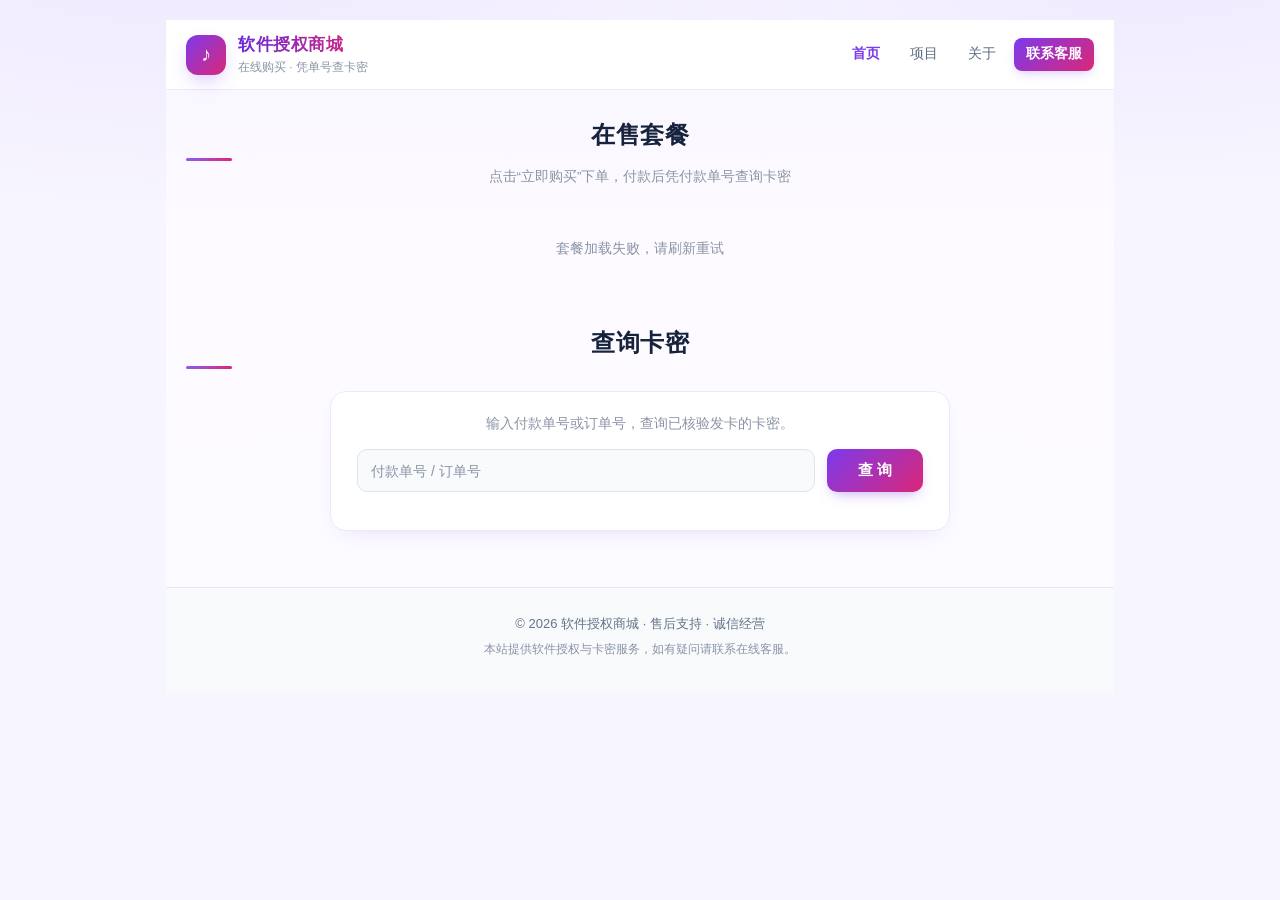
<file: index.html>
<!DOCTYPE html>
<html lang="zh-CN">
<head>
<meta charset="UTF-8">
<meta name="viewport" content="width=device-width, initial-scale=1.0">
<title>软件授权商城</title>
<link rel="stylesheet" href="css/base.css">
<link rel="stylesheet" href="css/themes.css">
<link rel="stylesheet" href="css/front.css">
</head>
<body>
<div class="wrap">

  <!-- 前台：销售页（未登录首页，登录入口隐藏） -->
  <div id="view-front">
    <div class="shop-nav">
      <div class="shop-nav-inner">
        <div class="shop-brand">
          <div class="shop-logo" id="shop-logo-text">♪</div>
          <div>
            <div class="shop-brand-name" id="shop-brand-name">软件授权商城</div>
            <div class="shop-brand-sub" id="shop-brand-sub">在线购买 · 凭单号查卡密</div>
          </div>
        </div>
        <div class="shop-nav-links">
          <a class="shop-nav-link active" data-k="home" href="javascript:void(0)" onclick="showShopPage('home')">首页</a>
          <a class="shop-nav-link" data-k="projects" href="javascript:void(0)" onclick="showShopPage('projects')">项目</a>
          <a class="shop-nav-link" data-k="about" href="javascript:void(0)" onclick="showShopPage('about')">关于</a>
          <a class="shop-nav-svc" href="javascript:void(0)" onclick="toggleServiceCard()">联系客服</a>
        </div>
      </div>
    </div>

    <div id="pg-home">
    <div class="shop-section" id="shop-plans">
      <h2 class="shop-section-title">在售套餐</h2>
      <p class="shop-section-sub">点击“立即购买”下单，付款后凭付款单号查询卡密</p>
      <div class="shop-cards" id="shop-cards"><div class="shop-empty">加载中…</div></div>
    </div>

    <div class="shop-section hide" id="shop-detail-panel">
      <div class="shop-detail-card">
        <button class="shop-detail-close" onclick="closeProductDetail()">×</button>
        <div class="shop-detail-img"><span id="shop-detail-letter">商</span><span class="shop-detail-badge">官方授权</span></div>
        <div class="shop-detail-body">
          <div class="shop-detail-price-row">
            <span class="shop-detail-cny">¥</span><span class="shop-detail-num" id="shop-detail-price">-</span>
            <span class="shop-detail-old" id="shop-detail-old"></span>
            <span class="shop-detail-tag" id="shop-detail-tag">-</span>
          </div>
          <h3 class="shop-detail-name" id="shop-detail-name">-</h3>
          <div class="shop-detail-proj" id="shop-detail-proj">-</div>
          <div class="shop-detail-svc">
            <div class="shop-detail-svc-item"><b>⚡</b><span>自动发卡</span></div>
            <div class="shop-detail-svc-item"><b>🛡️</b><span>售后保障</span></div>
            <div class="shop-detail-svc-item"><b>✔️</b><span>正版授权</span></div>
            <div class="shop-detail-svc-item"><b>🔒</b><span>安全交易</span></div>
          </div>
          <div class="shop-detail-desc" id="shop-detail-desc"></div>
        </div>
        <div class="shop-detail-bar">
          <div class="shop-detail-bar-price"><span class="shop-detail-cny">¥</span><span id="shop-detail-bar-num">-</span></div>
          <button class="shop-detail-buy" onclick="buyFromDetail()">立即购买</button>
        </div>
      </div>
    </div>

    <div class="shop-section hide" id="shop-buy-panel">
      <h2 class="shop-section-title">购买</h2>
      <div class="shop-buy-card">
        <div class="shop-steps-bar">
          <div class="shop-step-item active" id="sp-it-1"><b>1</b><span>下单</span></div>
          <div class="shop-step-line"></div>
          <div class="shop-step-item" id="sp-it-2"><b>2</b><span>付款</span></div>
          <div class="shop-step-line"></div>
          <div class="shop-step-item" id="sp-it-3"><b>3</b><span>查卡密</span></div>
        </div>
        <div class="shop-pay-warn hide" id="shop-pay-warn"></div>
        <div id="shop-step-1">
          <div class="shop-buy-row"><span>套餐</span><b id="shop-buy-product">-</b></div>
          <div class="shop-buy-row"><span>应付金额</span><b class="shop-buy-price" id="shop-buy-price">-</b></div>
          <div class="shop-buy-row"><span>联系方式</span>
            <input class="shop-input" id="shop-contact" placeholder="手机号或邮箱（用于核验与售后联系）">
          </div>
          <div class="shop-buy-actions">
            <button class="shop-btn shop-btn-main" onclick="createOrder()">提交订单</button>
            <button class="shop-btn shop-btn-ghost" onclick="hideBuyPanel()">返回选购</button>
          </div>
        </div>
        <div id="shop-step-2" class="hide">
          <div class="shop-order-info">
            <div class="shop-order-line">订单号：<b id="shop-order-no">-</b></div>
            <div class="shop-order-line">应付金额：<b id="shop-order-amount">-</b></div>
            <div id="shop-dl-wrap" class="hide" style="margin-top:14px;text-align:center;">
              <button class="shop-btn shop-btn-main shop-dl-btn" onclick="openDownload()">点击下载软件</button>
              <div class="shop-dl-tip">下单成功即可下载软件</div>
            </div>
            <div id="shop-qr-wrap"></div>
            <div class="shop-pay-note" id="shop-pay-note"></div>
          </div>
          <div class="shop-trade-area" id="shop-trade-area">
            <div class="shop-trade-label">付款完成后，填写付款单号（微信 / 支付宝交易单号）：</div>
            <div class="shop-trade-bar">
              <input class="shop-input" id="shop-trade-no" placeholder="付款单号（交易号）">
              <button class="shop-btn shop-btn-main" onclick="submitTrade()">我已付款，提交核验</button>
            </div>
          </div>
        </div>
        <div id="shop-step-3" class="hide">
          <div class="shop-step3-ok" id="shop-step3-msg">已提交核验，等待商家确认到账后自动发卡。</div>
          <div class="shop-trade-bar" style="margin-top:10px;">
            <input class="shop-input" id="shop-query-inline" placeholder="付款单号 / 订单号">
            <button class="shop-btn shop-btn-main" onclick="queryOrderInline()">查卡密</button>
          </div>
          <div id="shop-step3-result" class="shop-query-result"></div>
        </div>
      </div>
    </div>

    <div class="shop-section" id="shop-query">
      <h2 class="shop-section-title">查询卡密</h2>
      <div class="shop-query-card">
        <p class="shop-query-tip">输入付款单号或订单号，查询已核验发卡的卡密。</p>
        <div class="shop-query-bar">
          <input class="shop-input" id="shop-query-input" placeholder="付款单号 / 订单号">
          <button class="shop-btn shop-btn-main" onclick="queryOrder()">查 询</button>
        </div>
        <div id="shop-query-result" class="shop-query-result"></div>
      </div>
    </div>
    </div>

    <div id="pg-projects" class="hide">
      <div class="shop-section">
        <h2 class="shop-section-title">项目</h2>
        <p class="shop-section-sub">选择项目，每个项目可选购不同授权时长</p>
        <div class="shop-proj-cards" id="shop-projects"><div class="shop-empty">加载中…</div></div>
      </div>
    </div>

    <div id="pg-about" class="hide">
      <div class="shop-section">
        <h2 class="shop-section-title">关于我们</h2>
        <div class="shop-about-card">
          <h3>服务介绍</h3>
          <p>我们提供软件授权与卡密服务：在线选购授权时长，付款后凭付款单号即可查询卡密；订单记录保留可查，全程售后支持。</p>
          <h3>购买流程</h3>
          <div class="shop-steps">
            <div class="shop-step"><b>1</b><span>选择套餐</span><em>挑选所需授权时长</em></div>
            <div class="shop-step"><b>2</b><span>提交订单</span><em>留下联系方式便于核验与售后</em></div>
            <div class="shop-step"><b>3</b><span>完成付款</span><em>按提示向收款码支付对应金额</em></div>
            <div class="shop-step"><b>4</b><span>凭单号领卡</span><em>填写付款单号，核验后自动发卡</em></div>
          </div>
          <h3>常见问题</h3>
          <div class="shop-faq">
            <details><summary>付款后多久能收到卡密？</summary><p>商家确认到账后即自动发卡，一般工作时间较快；您可随时凭付款单号在“查询卡密”中查看。</p></details>
            <details><summary>卡密怎么使用？</summary><p>在对应软件 / 客户端中输入卡密激活即可，一卡一码，请妥善保存。</p></details>
            <details><summary>订单可以退换吗？</summary><p>卡密为虚拟商品，一经核验发卡原则上不支持退款；如遇无法激活等问题，请联系客服协助处理。</p></details>
            <details><summary>联系方式有什么用？</summary><p>用于订单核验与售后联系，我们承诺不用于任何营销，也不会向第三方提供。</p></details>
          </div>
          <h3>联系客服</h3>
          <div class="shop-about-svc" id="shop-about-svc"><div class="shop-service-empty">客服信息加载中…</div></div>
        </div>
      </div>
    </div>

    <div class="shop-service-card hide" id="shop-service-card">
      <div class="shop-service-head">联系客服</div>
      <div id="shop-service-body"></div>
    </div>
    <div class="shop-fab hide" id="shop-fab" onclick="toggleServiceCard()" title="联系客服">
      <svg viewBox="0 0 24 24" fill="none" stroke="currentColor" stroke-width="2" stroke-linecap="round" stroke-linejoin="round"><path d="M21 11.5a8.38 8.38 0 0 1-.9 3.8 8.5 8.5 0 0 1-7.6 4.7 8.38 8.38 0 0 1-3.8-.9L3 21l1.9-5.7a8.38 8.38 0 0 1-.9-3.8 8.5 8.5 0 0 1 4.7-7.6 8.38 8.38 0 0 1 3.8-.9h.5a8.48 8.48 0 0 1 8 8v.5z"/></svg>
    </div>

    <div class="shop-footer">
      <div class="shop-footer-meta" id="shop-footer-meta">© 2026 软件授权商城 · 售后支持 · 诚信经营</div>
      <div class="shop-footer-tiny">本站提供软件授权与卡密服务<span class="login-dot" onclick="showLoginCard()">，</span>如有疑问请联系在线客服。</div>
    </div>

    <div class="shop-tabbar">
      <button class="shop-tab-item active" data-k="home" onclick="showShopPage('home')">首页</button>
      <button class="shop-tab-item" data-k="projects" onclick="showShopPage('projects')">项目</button>
      <button class="shop-tab-item" data-k="about" onclick="showShopPage('about')">关于</button>
    </div>
  </div>

  <!-- 登录 -->
  <div id="view-login" class="hide">
    <div class="login-stage">
      <div class="login-card">
        <h1>登录</h1>
        <div class="field">
          <label>邮箱</label>
          <input type="email" id="login-email" autocomplete="username" placeholder="邮箱地址">
        </div>
        <div class="field">
          <label>密码</label>
          <input type="password" id="login-pwd" autocomplete="current-password" placeholder="密码">
        </div>
        <button class="btn btn-primary" id="login-btn" onclick="doLogin()">登 录</button>
      </div>
    </div>
  </div>
</div>

<div class="toast" id="toast"></div>


<script src="js/config.js"></script>
<script src="js/common.js"></script>
<script src="js/front.js"></script>

</body>
</html>
</file>
<file: css/base.css>
:root {
    --bg: #f5f7fb;
    --card: #ffffff;
    --border: #e7eaf0;
    --text: #171a21;
    --muted: #7b8494;
    --primary: #2f6fed;
    --primary-2: #5a8dff;
    --primary-weak: #eef3fe;
    --green: #12a150;
    --green-weak: #e8f8ee;
    --red: #e02e2e;
    --red-weak: #fdecec;
    --blue: #2563eb;
    --blue-weak: #eaf0fe;
    --radius: 14px;
    --shadow-sm: 0 1px 2px rgba(23,26,33,.04), 0 1px 3px rgba(23,26,33,.05);
    --shadow-md: 0 1px 2px rgba(23,26,33,.04), 0 12px 32px -14px rgba(23,26,33,.16);
    --shadow-lg: 0 2px 4px rgba(23,26,33,.05), 0 24px 48px -24px rgba(23,26,33,.22);
    --label: #2e3540;
    --input-bg: #fcfdff;
    --th-bg: #f7f8fb;
    --row-border: #f1f3f6;
    --hover-bg: #f8fafd;
    --tabs-bg: #e9edf4;
    --tabs-active: #ffffff;
  }
  input, textarea, select { color: var(--text); }
  input::placeholder, textarea::placeholder { color: var(--muted); }
  body {
    font-family: -apple-system, BlinkMacSystemFont, "Segoe UI", "PingFang SC", "Microsoft YaHei", sans-serif;
    background: var(--bg); color: var(--text); font-size: 14px; line-height: 1.55;
    -webkit-font-smoothing: antialiased;
    background-image:
      radial-gradient(1200px 500px at 15% -10%, rgba(47,111,237,.08), transparent 60%),
      radial-gradient(1000px 420px at 90% -5%, rgba(90,141,255,.06), transparent 55%);
    background-attachment: fixed;
  }
  .wrap { max-width: 980px; margin: 0 auto; padding: 20px 16px 48px; }
  .hide { display: none !important; }
  .loading { color: var(--muted); padding: 18px 0; text-align: center; font-size: 13px; }
</file>
<file: css/themes.css>
/* ===== 主题：幻夜星梦（亮系） ===== */
  html[data-theme="aurora"] {
    --bg:#f7f5ff; --card:#ffffff; --border:#e4e9f2; --text:#17233d; --muted:#8a94a6; --primary:#7c3aed; --primary-2:#8b5cf6; --primary-weak:#f3effe; --green:#12a150; --green-weak:#e8f8ee; --red:#e02e2e; --red-weak:#fdecec; --blue:#7c3aed; --blue-weak:#f3effe; --label:#17233d; --input-bg:#fcfdff; --th-bg:#f7f4ff; --row-border:#ece9f8; --hover-bg:#f3effe; --tabs-bg:#f7f4ff; --tabs-active:#ffffff; --shadow-sm: 0 1px 2px rgba(23,26,33,.04), 0 1px 3px rgba(23,26,33,.05); --shadow-md: 0 1px 2px rgba(23,26,33,.04), 0 12px 32px -14px rgba(23,26,33,.16); --shadow-lg: 0 2px 4px rgba(23,26,33,.05), 0 24px 48px -24px rgba(23,26,33,.22);
  }
  html[data-theme="aurora"] body {
    background-image:
      radial-gradient(1200px 500px at 15% -10%, rgba(124,58,237, .08), transparent 60%),
      radial-gradient(1000px 420px at 90% -5%, rgba(139,92,246, .08), transparent 55%);
  }
  /* ===== 主题：星陨之夜（暗系） ===== */
  html[data-theme="starfall"] {
    --bg:#171433; --card:#221e4a; --border:#332d5c; --text:#ece9fb; --muted:#a49cd8; --primary:#c084fc; --primary-2:#f0abfc; --primary-weak:#2a2450; --green:#34c67a; --green-weak:#122c22; --red:#f05959; --red-weak:#331c1c; --blue:#c084fc; --blue-weak:#2a2450; --label:#ece9fb; --input-bg:#221e4a; --th-bg:#28224e; --row-border:#3a3468; --hover-bg:#2a2450; --tabs-bg:#171433; --tabs-active:#221e4a; --shadow-sm: 0 1px 2px rgba(0,0,0,.35), 0 1px 3px rgba(0,0,0,.4); --shadow-md: 0 1px 2px rgba(0,0,0,.35), 0 12px 32px -14px rgba(0,0,0,.55); --shadow-lg: 0 2px 4px rgba(0,0,0,.4), 0 24px 48px -24px rgba(0,0,0,.65);
  }
  html[data-theme="starfall"] body {
    background-image:
      radial-gradient(1200px 500px at 15% -10%, rgba(192,132,252, .13), transparent 60%),
      radial-gradient(1000px 420px at 90% -5%, rgba(240,171,252, .13), transparent 55%);
  }
  /* ===== 主题：鎏金霓虹（暗系） ===== */
  html[data-theme="gold"] {
    --bg:#1c1917; --card:#2b251c; --border:#3f3829; --text:#faf7f2; --muted:#a89f8e; --primary:#fbbf24; --primary-2:#fcd34d; --primary-weak:#35301f; --green:#34c67a; --green-weak:#122c22; --red:#f05959; --red-weak:#331c1c; --blue:#fbbf24; --blue-weak:#35301f; --label:#faf7f2; --input-bg:#2b251c; --th-bg:#302a1d; --row-border:#463e2c; --hover-bg:#35301f; --tabs-bg:#1c1917; --tabs-active:#2b251c; --shadow-sm: 0 1px 2px rgba(0,0,0,.35), 0 1px 3px rgba(0,0,0,.4); --shadow-md: 0 1px 2px rgba(0,0,0,.35), 0 12px 32px -14px rgba(0,0,0,.55); --shadow-lg: 0 2px 4px rgba(0,0,0,.4), 0 24px 48px -24px rgba(0,0,0,.65);
  }
  html[data-theme="gold"] body {
    background-image:
      radial-gradient(1200px 500px at 15% -10%, rgba(251,191,36, .13), transparent 60%),
      radial-gradient(1000px 420px at 90% -5%, rgba(252,211,77, .13), transparent 55%);
  }
  /* ===== 主题：薄荷清欢（亮系） ===== */
  html[data-theme="mint"] {
    --bg:#f0fdfa; --card:#ffffff; --border:#d9f2ea; --text:#134e4a; --muted:#5f7f76; --primary:#0d9488; --primary-2:#14b8a6; --primary-weak:#e6faf5; --green:#12a150; --green-weak:#e8f8ee; --red:#e02e2e; --red-weak:#fdecec; --blue:#0d9488; --blue-weak:#e6faf5; --label:#134e4a; --input-bg:#fcfdff; --th-bg:#f0fdfa; --row-border:#e2f5ef; --hover-bg:#e6faf5; --tabs-bg:#f0fdfa; --tabs-active:#ffffff; --shadow-sm: 0 1px 2px rgba(23,26,33,.04), 0 1px 3px rgba(23,26,33,.05); --shadow-md: 0 1px 2px rgba(23,26,33,.04), 0 12px 32px -14px rgba(23,26,33,.16); --shadow-lg: 0 2px 4px rgba(23,26,33,.05), 0 24px 48px -24px rgba(23,26,33,.22);
  }
  html[data-theme="mint"] body {
    background-image:
      radial-gradient(1200px 500px at 15% -10%, rgba(13,148,136, .08), transparent 60%),
      radial-gradient(1000px 420px at 90% -5%, rgba(20,184,166, .08), transparent 55%);
  }
  /* ===== 主题：粉黛甜心（亮系） ===== */
  html[data-theme="pink"] {
    --bg:#fdf2f8; --card:#ffffff; --border:#f6d5e4; --text:#5b1a3c; --muted:#9d5c7c; --primary:#db2777; --primary-2:#f472b6; --primary-weak:#fce7f3; --green:#12a150; --green-weak:#e8f8ee; --red:#e02e2e; --red-weak:#fdecec; --blue:#db2777; --blue-weak:#fce7f3; --label:#5b1a3c; --input-bg:#fcfdff; --th-bg:#fdf2f8; --row-border:#f9deea; --hover-bg:#fce7f3; --tabs-bg:#fdf2f8; --tabs-active:#ffffff; --shadow-sm: 0 1px 2px rgba(23,26,33,.04), 0 1px 3px rgba(23,26,33,.05); --shadow-md: 0 1px 2px rgba(23,26,33,.04), 0 12px 32px -14px rgba(23,26,33,.16); --shadow-lg: 0 2px 4px rgba(23,26,33,.05), 0 24px 48px -24px rgba(23,26,33,.22);
  }
  html[data-theme="pink"] body {
    background-image:
      radial-gradient(1200px 500px at 15% -10%, rgba(219,39,119, .08), transparent 60%),
      radial-gradient(1000px 420px at 90% -5%, rgba(244,114,182, .08), transparent 55%);
  }
  /* ===== 主题：银河漫游（暗系） ===== */
  html[data-theme="galaxy"] {
    --bg:#0d1137; --card:#1c1f4a; --border:#2e3160; --text:#eef0ff; --muted:#a2a7e0; --primary:#a5b4fc; --primary-2:#c7d2fe; --primary-weak:#262a54; --green:#34c67a; --green-weak:#122c22; --red:#f05959; --red-weak:#331c1c; --blue:#a5b4fc; --blue-weak:#262a54; --label:#eef0ff; --input-bg:#1c1f4a; --th-bg:#22264f; --row-border:#353868; --hover-bg:#262a54; --tabs-bg:#0d1137; --tabs-active:#1c1f4a; --shadow-sm: 0 1px 2px rgba(0,0,0,.35), 0 1px 3px rgba(0,0,0,.4); --shadow-md: 0 1px 2px rgba(0,0,0,.35), 0 12px 32px -14px rgba(0,0,0,.55); --shadow-lg: 0 2px 4px rgba(0,0,0,.4), 0 24px 48px -24px rgba(0,0,0,.65);
  }
  html[data-theme="galaxy"] body {
    background-image:
      radial-gradient(1200px 500px at 15% -10%, rgba(165,180,252, .13), transparent 60%),
      radial-gradient(1000px 420px at 90% -5%, rgba(199,210,254, .13), transparent 55%);
  }
  /* ===== 主题：蜜桃甜橙（亮系） ===== */
  html[data-theme="peach"] {
    --bg:#fff7ed; --card:#ffffff; --border:#fde6cf; --text:#431407; --muted:#9a6b4a; --primary:#ea580c; --primary-2:#fb923c; --primary-weak:#ffedd5; --green:#12a150; --green-weak:#e8f8ee; --red:#e02e2e; --red-weak:#fdecec; --blue:#ea580c; --blue-weak:#ffedd5; --label:#431407; --input-bg:#fcfdff; --th-bg:#fff7ed; --row-border:#feead8; --hover-bg:#ffedd5; --tabs-bg:#fff7ed; --tabs-active:#ffffff; --shadow-sm: 0 1px 2px rgba(23,26,33,.04), 0 1px 3px rgba(23,26,33,.05); --shadow-md: 0 1px 2px rgba(23,26,33,.04), 0 12px 32px -14px rgba(23,26,33,.16); --shadow-lg: 0 2px 4px rgba(23,26,33,.05), 0 24px 48px -24px rgba(23,26,33,.22);
  }
  html[data-theme="peach"] body {
    background-image:
      radial-gradient(1200px 500px at 15% -10%, rgba(234,88,12, .08), transparent 60%),
      radial-gradient(1000px 420px at 90% -5%, rgba(251,146,60, .08), transparent 55%);
  }
  /* ===== 主题：樱雪国风（亮系） ===== */
  html[data-theme="sakura"] {
    --bg:#fff1f2; --card:#ffffff; --border:#f7d6d9; --text:#4c1d24; --muted:#9a6b74; --primary:#e11d48; --primary-2:#fb7185; --primary-weak:#ffe4e6; --green:#12a150; --green-weak:#e8f8ee; --red:#e02e2e; --red-weak:#fdecec; --blue:#e11d48; --blue-weak:#ffe4e6; --label:#4c1d24; --input-bg:#fcfdff; --th-bg:#fff1f2; --row-border:#f9e0e2; --hover-bg:#ffe4e6; --tabs-bg:#fff1f2; --tabs-active:#ffffff; --shadow-sm: 0 1px 2px rgba(23,26,33,.04), 0 1px 3px rgba(23,26,33,.05); --shadow-md: 0 1px 2px rgba(23,26,33,.04), 0 12px 32px -14px rgba(23,26,33,.16); --shadow-lg: 0 2px 4px rgba(23,26,33,.05), 0 24px 48px -24px rgba(23,26,33,.22);
  }
  html[data-theme="sakura"] body {
    background-image:
      radial-gradient(1200px 500px at 15% -10%, rgba(225,29,72, .08), transparent 60%),
      radial-gradient(1000px 420px at 90% -5%, rgba(251,113,133, .08), transparent 55%);
  }
  /* ===== 主题：暗夜霓虹（暗系） ===== */
  html[data-theme="noir"] {
    --bg:#12081f; --card:#1f1433; --border:#332152; --text:#f3effb; --muted:#a492c8; --primary:#a78bfa; --primary-2:#67e8f9; --primary-weak:#271a3d; --green:#34c67a; --green-weak:#122c22; --red:#f05959; --red-weak:#331c1c; --blue:#a78bfa; --blue-weak:#271a3d; --label:#f3effb; --input-bg:#1f1433; --th-bg:#231838; --row-border:#3a2660; --hover-bg:#271a3d; --tabs-bg:#12081f; --tabs-active:#1f1433; --shadow-sm: 0 1px 2px rgba(0,0,0,.35), 0 1px 3px rgba(0,0,0,.4); --shadow-md: 0 1px 2px rgba(0,0,0,.35), 0 12px 32px -14px rgba(0,0,0,.55); --shadow-lg: 0 2px 4px rgba(0,0,0,.4), 0 24px 48px -24px rgba(0,0,0,.65);
  }
  html[data-theme="noir"] body {
    background-image:
      radial-gradient(1200px 500px at 15% -10%, rgba(167,139,250, .13), transparent 60%),
      radial-gradient(1000px 420px at 90% -5%, rgba(103,232,249, .13), transparent 55%);
  }
  /* ===== 主题：银白初雪（亮系） ===== */
  html[data-theme="snow"] {
    --bg:#f0f9ff; --card:#ffffff; --border:#dbeafe; --text:#0c4a6e; --muted:#5f7f9a; --primary:#0284c7; --primary-2:#7dd3fc; --primary-weak:#e0f2fe; --green:#12a150; --green-weak:#e8f8ee; --red:#e02e2e; --red-weak:#fdecec; --blue:#0284c7; --blue-weak:#e0f2fe; --label:#0c4a6e; --input-bg:#fcfdff; --th-bg:#f0f9ff; --row-border:#e0efff; --hover-bg:#e0f2fe; --tabs-bg:#f0f9ff; --tabs-active:#ffffff; --shadow-sm: 0 1px 2px rgba(23,26,33,.04), 0 1px 3px rgba(23,26,33,.05); --shadow-md: 0 1px 2px rgba(23,26,33,.04), 0 12px 32px -14px rgba(23,26,33,.16); --shadow-lg: 0 2px 4px rgba(23,26,33,.05), 0 24px 48px -24px rgba(23,26,33,.22);
  }
  html[data-theme="snow"] body {
    background-image:
      radial-gradient(1200px 500px at 15% -10%, rgba(2,132,199, .08), transparent 60%),
      radial-gradient(1000px 420px at 90% -5%, rgba(125,211,252, .08), transparent 55%);
  }
  /* ===== 主题：碧海潮生（亮系） ===== */
  html[data-theme="ocean"] {
    --bg:#f0f9ff; --card:#ffffff; --border:#dbeafe; --text:#0c4a6e; --muted:#5f7f9a; --primary:#0ea5e9; --primary-2:#38bdf8; --primary-weak:#e0f2fe; --green:#12a150; --green-weak:#e8f8ee; --red:#e02e2e; --red-weak:#fdecec; --blue:#0ea5e9; --blue-weak:#e0f2fe; --label:#0c4a6e; --input-bg:#fcfdff; --th-bg:#f0f9ff; --row-border:#e0efff; --hover-bg:#e0f2fe; --tabs-bg:#f0f9ff; --tabs-active:#ffffff; --shadow-sm: 0 1px 2px rgba(23,26,33,.04), 0 1px 3px rgba(23,26,33,.05); --shadow-md: 0 1px 2px rgba(23,26,33,.04), 0 12px 32px -14px rgba(23,26,33,.16); --shadow-lg: 0 2px 4px rgba(23,26,33,.05), 0 24px 48px -24px rgba(23,26,33,.22);
  }
  html[data-theme="ocean"] body {
    background-image:
      radial-gradient(1200px 500px at 15% -10%, rgba(14,165,233, .08), transparent 60%),
      radial-gradient(1000px 420px at 90% -5%, rgba(56,189,248, .08), transparent 55%);
  }

  /* ===== 主题：星云紫夜（暗系） ===== */
  html[data-theme="nebula"] {
    --bg:#170f2e; --card:#221a42; --border:#3a2b66; --text:#f1ecff; --muted:#b3a6e0; --primary:#a78bfa; --primary-2:#e879f9; --primary-weak:#2b2150; --green:#34c67a; --green-weak:#122c22; --red:#f05959; --red-weak:#331c1c; --blue:#a78bfa; --blue-weak:#2b2150; --label:#f1ecff; --input-bg:#221a42; --th-bg:#261d49; --row-border:#41307a; --hover-bg:#2b2150; --tabs-bg:#170f2e; --tabs-active:#221a42; --shadow-sm: 0 1px 2px rgba(0,0,0,.35), 0 1px 3px rgba(0,0,0,.4); --shadow-md: 0 1px 2px rgba(0,0,0,.35), 0 12px 32px -14px rgba(0,0,0,.55); --shadow-lg: 0 2px 4px rgba(0,0,0,.4), 0 24px 48px -24px rgba(0,0,0,.65);
  }
  html[data-theme="nebula"] body {
    background-image:
      radial-gradient(1200px 500px at 15% -10%, rgba(139,92,246, .13), transparent 60%),
      radial-gradient(1000px 420px at 90% -5%, rgba(217,70,239, .13), transparent 55%);
  }

  /* ===== 主题：青柠苏打（亮系） ===== */
  html[data-theme="citrus"] {
    --bg:#f7fee7; --card:#ffffff; --border:#e6f0c9; --text:#365314; --muted:#7a8a5c; --primary:#65a30d; --primary-2:#84cc16; --primary-weak:#f0f9db; --green:#12a150; --green-weak:#e8f8ee; --red:#e02e2e; --red-weak:#fdecec; --blue:#65a30d; --blue-weak:#f0f9db; --label:#365314; --input-bg:#fcfdff; --th-bg:#f7fee7; --row-border:#ecf4d6; --hover-bg:#f0f9db; --tabs-bg:#f7fee7; --tabs-active:#ffffff; --shadow-sm: 0 1px 2px rgba(23,26,33,.04), 0 1px 3px rgba(23,26,33,.05); --shadow-md: 0 1px 2px rgba(23,26,33,.04), 0 12px 32px -14px rgba(23,26,33,.16); --shadow-lg: 0 2px 4px rgba(23,26,33,.05), 0 24px 48px -24px rgba(23,26,33,.22);
  }
  html[data-theme="citrus"] body {
    background-image:
      radial-gradient(1200px 500px at 15% -10%, rgba(101,163,13, .08), transparent 60%),
      radial-gradient(1000px 420px at 90% -5%, rgba(132,204,22, .08), transparent 55%);
  }

  /* ===== 主题：红宝石夜（暗系） ===== */
  html[data-theme="ruby"] {
    --bg:#1a0e14; --card:#2a1420; --border:#47202f; --text:#fdf0f3; --muted:#c79ba6; --primary:#fb7185; --primary-2:#fda4af; --primary-weak:#381a26; --green:#34c67a; --green-weak:#122c22; --red:#f05959; --red-weak:#331c1c; --blue:#fb7185; --blue-weak:#381a26; --label:#fdf0f3; --input-bg:#2a1420; --th-bg:#311622; --row-border:#522637; --hover-bg:#381a26; --tabs-bg:#1a0e14; --tabs-active:#2a1420; --shadow-sm: 0 1px 2px rgba(0,0,0,.35), 0 1px 3px rgba(0,0,0,.4); --shadow-md: 0 1px 2px rgba(0,0,0,.35), 0 12px 32px -14px rgba(0,0,0,.55); --shadow-lg: 0 2px 4px rgba(0,0,0,.4), 0 24px 48px -24px rgba(0,0,0,.65);
  }
  html[data-theme="ruby"] body {
    background-image:
      radial-gradient(1200px 500px at 15% -10%, rgba(244,63,94, .13), transparent 60%),
      radial-gradient(1000px 420px at 90% -5%, rgba(225,29,72, .13), transparent 55%);
  }

  /* ===== 主题：晴空蔚蓝（亮系） ===== */
  html[data-theme="sky"] {
    --bg:#eff6ff; --card:#ffffff; --border:#dbeafe; --text:#1e3a8a; --muted:#5f7f9a; --primary:#2563eb; --primary-2:#60a5fa; --primary-weak:#e0f2fe; --green:#12a150; --green-weak:#e8f8ee; --red:#e02e2e; --red-weak:#fdecec; --blue:#2563eb; --blue-weak:#e0f2fe; --label:#1e3a8a; --input-bg:#fcfdff; --th-bg:#eff6ff; --row-border:#e0efff; --hover-bg:#e0f2fe; --tabs-bg:#eff6ff; --tabs-active:#ffffff; --shadow-sm: 0 1px 2px rgba(23,26,33,.04), 0 1px 3px rgba(23,26,33,.05); --shadow-md: 0 1px 2px rgba(23,26,33,.04), 0 12px 32px -14px rgba(23,26,33,.16); --shadow-lg: 0 2px 4px rgba(23,26,33,.05), 0 24px 48px -24px rgba(23,26,33,.22);
  }
  html[data-theme="sky"] body {
    background-image:
      radial-gradient(1200px 500px at 15% -10%, rgba(37,99,235, .08), transparent 60%),
      radial-gradient(1000px 420px at 90% -5%, rgba(96,165,250, .08), transparent 55%);
  }

  /* ===== 主题：余烬暖光（暗系） ===== */
  html[data-theme="ember"] {
    --bg:#1a1410; --card:#2b2016; --border:#493a26; --text:#fdf6ee; --muted:#c9ad8d; --primary:#fb923c; --primary-2:#fdba74; --primary-weak:#382a1c; --green:#34c67a; --green-weak:#122c22; --red:#f05959; --red-weak:#331c1c; --blue:#fb923c; --blue-weak:#382a1c; --label:#fdf6ee; --input-bg:#2b2016; --th-bg:#322518; --row-border:#57452e; --hover-bg:#382a1c; --tabs-bg:#1a1410; --tabs-active:#2b2016; --shadow-sm: 0 1px 2px rgba(0,0,0,.35), 0 1px 3px rgba(0,0,0,.4); --shadow-md: 0 1px 2px rgba(0,0,0,.35), 0 12px 32px -14px rgba(0,0,0,.55); --shadow-lg: 0 2px 4px rgba(0,0,0,.4), 0 24px 48px -24px rgba(0,0,0,.65);
  }
  html[data-theme="ember"] body {
    background-image:
      radial-gradient(1200px 500px at 15% -10%, rgba(251,146,60, .13), transparent 60%),
      radial-gradient(1000px 420px at 90% -5%, rgba(251,191,36, .13), transparent 55%);
  }

  /* ===== 主题：糖果派对（亮系） ===== */
  html[data-theme="candy"] {
    --bg:#fdf4ff; --card:#ffffff; --border:#f3d1e8; --text:#581c87; --muted:#9d6fb5; --primary:#ec4899; --primary-2:#f472b6; --primary-weak:#fae8ff; --green:#12a150; --green-weak:#e8f8ee; --red:#e02e2e; --red-weak:#fdecec; --blue:#8b5cf6; --blue-weak:#fae8ff; --label:#581c87; --input-bg:#fcfdff; --th-bg:#fdf4ff; --row-border:#eee0f9; --hover-bg:#fae8ff; --tabs-bg:#fdf4ff; --tabs-active:#ffffff; --shadow-sm: 0 1px 2px rgba(23,26,33,.04), 0 1px 3px rgba(23,26,33,.05); --shadow-md: 0 1px 2px rgba(23,26,33,.04), 0 12px 32px -14px rgba(23,26,33,.16); --shadow-lg: 0 2px 4px rgba(23,26,33,.05), 0 24px 48px -24px rgba(23,26,33,.22);
  }
  html[data-theme="candy"] body {
    background-image:
      radial-gradient(1200px 500px at 15% -10%, rgba(236,72,153, .08), transparent 60%),
      radial-gradient(1000px 420px at 90% -5%, rgba(139,92,246, .08), transparent 55%);
  }

  /* ===== 主题：石墨幽影（暗系） ===== */
  html[data-theme="graphite"] {
    --bg:#16151d; --card:#23222e; --border:#3a3947; --text:#f0f1f6; --muted:#a9abbd; --primary:#a5b4fc; --primary-2:#cbd5e1; --primary-weak:#2d2c39; --green:#34c67a; --green-weak:#122c22; --red:#f05959; --red-weak:#331c1c; --blue:#a5b4fc; --blue-weak:#2d2c39; --label:#f0f1f6; --input-bg:#23222e; --th-bg:#282734; --row-border:#454453; --hover-bg:#2d2c39; --tabs-bg:#16151d; --tabs-active:#23222e; --shadow-sm: 0 1px 2px rgba(0,0,0,.35), 0 1px 3px rgba(0,0,0,.4); --shadow-md: 0 1px 2px rgba(0,0,0,.35), 0 12px 32px -14px rgba(0,0,0,.55); --shadow-lg: 0 2px 4px rgba(0,0,0,.4), 0 24px 48px -24px rgba(0,0,0,.65);
  }
  html[data-theme="graphite"] body {
    background-image:
      radial-gradient(1200px 500px at 15% -10%, rgba(129,140,248, .12), transparent 60%),
      radial-gradient(1000px 420px at 90% -5%, rgba(168,179,194, .08), transparent 55%);
  }

  /* ===== 主题：玉露清辉（亮系） ===== */
  html[data-theme="jade"] {
    --bg:#f0fdf4; --card:#ffffff; --border:#d1fae5; --text:#064e3b; --muted:#5f8a76; --primary:#059669; --primary-2:#10b981; --primary-weak:#dcfce7; --green:#12a150; --green-weak:#e8f8ee; --red:#e02e2e; --red-weak:#fdecec; --blue:#059669; --blue-weak:#dcfce7; --label:#064e3b; --input-bg:#fcfdff; --th-bg:#f0fdf4; --row-border:#dbf5e6; --hover-bg:#dcfce7; --tabs-bg:#f0fdf4; --tabs-active:#ffffff; --shadow-sm: 0 1px 2px rgba(23,26,33,.04), 0 1px 3px rgba(23,26,33,.05); --shadow-md: 0 1px 2px rgba(23,26,33,.04), 0 12px 32px -14px rgba(23,26,33,.16); --shadow-lg: 0 2px 4px rgba(23,26,33,.05), 0 24px 48px -24px rgba(23,26,33,.22);
  }
  html[data-theme="jade"] body {
    background-image:
      radial-gradient(1200px 500px at 15% -10%, rgba(5,150,105, .08), transparent 60%),
      radial-gradient(1000px 420px at 90% -5%, rgba(16,185,129, .08), transparent 55%);
  }

  /* ===== 主题：钴蓝电音（暗系） ===== */
  html[data-theme="cobalt"] {
    --bg:#0a1029; --card:#131c42; --border:#253063; --text:#eef2ff; --muted:#a3b2e6; --primary:#60a5fa; --primary-2:#22d3ee; --primary-weak:#1c2550; --green:#34c67a; --green-weak:#122c22; --red:#f05959; --red-weak:#331c1c; --blue:#60a5fa; --blue-weak:#1c2550; --label:#eef2ff; --input-bg:#131c42; --th-bg:#182149; --row-border:#2c386f; --hover-bg:#1c2550; --tabs-bg:#0a1029; --tabs-active:#131c42; --shadow-sm: 0 1px 2px rgba(0,0,0,.35), 0 1px 3px rgba(0,0,0,.4); --shadow-md: 0 1px 2px rgba(0,0,0,.35), 0 12px 32px -14px rgba(0,0,0,.55); --shadow-lg: 0 2px 4px rgba(0,0,0,.4), 0 24px 48px -24px rgba(0,0,0,.65);
  }
  html[data-theme="cobalt"] body {
    background-image:
      radial-gradient(1200px 500px at 15% -10%, rgba(59,130,246, .13), transparent 60%),
      radial-gradient(1000px 420px at 90% -5%, rgba(6,182,212, .13), transparent 55%);
  }

  /* ===== 主题：淘宝橙购（电商 · 亮系） ===== */
  html[data-theme="taobao"] {
    --bg:#fff6f1; --card:#ffffff; --border:#ffe8da; --text:#3a1a0a; --muted:#b0663f; --primary:#ff5000; --primary-2:#ff5000; --primary-weak:#fff1e8; --green:#12a150; --green-weak:#e8f8ee; --red:#e02e2e; --red-weak:#fdecec; --blue:#ff5000; --blue-weak:#fff1e8; --label:#3a1a0a; --input-bg:#fcfdff; --th-bg:#fff6f1; --row-border:#ffe8da; --hover-bg:#fff1e8; --tabs-bg:#fff6f1; --tabs-active:#ffffff; --shadow-sm: 0 1px 2px rgba(23,26,33,.04), 0 1px 3px rgba(23,26,33,.05); --shadow-md: 0 1px 2px rgba(23,26,33,.04), 0 12px 32px -14px rgba(23,26,33,.16); --shadow-lg: 0 2px 4px rgba(23,26,33,.05), 0 24px 48px -24px rgba(23,26,33,.22);
    }
  html[data-theme="taobao"] body {
    background-image: radial-gradient(1200px 500px at 15% -10%, rgba(255,80,0,.08), transparent 60%), radial-gradient(1000px 420px at 90% -5%, rgba(255,140,77,.08), transparent 55%);
    }
  /* ===== 主题：拼多多红（电商 · 亮系） ===== */
  html[data-theme="pdd"] {
    --bg:#fdf6f6; --card:#ffffff; --border:#f9e4e4; --text:#3a1010; --muted:#a86060; --primary:#e02e24; --primary-2:#e02e24; --primary-weak:#fdeeee; --green:#12a150; --green-weak:#e8f8ee; --red:#e02e2e; --red-weak:#fdecec; --blue:#e02e24; --blue-weak:#fdeeee; --label:#3a1010; --input-bg:#fcfdff; --th-bg:#fdf6f6; --row-border:#f9e4e4; --hover-bg:#fdeeee; --tabs-bg:#fdf6f6; --tabs-active:#ffffff; --shadow-sm: 0 1px 2px rgba(23,26,33,.04), 0 1px 3px rgba(23,26,33,.05); --shadow-md: 0 1px 2px rgba(23,26,33,.04), 0 12px 32px -14px rgba(23,26,33,.16); --shadow-lg: 0 2px 4px rgba(23,26,33,.05), 0 24px 48px -24px rgba(23,26,33,.22);
    }
  html[data-theme="pdd"] body {
    background-image: radial-gradient(1200px 500px at 15% -10%, rgba(224,46,36,.08), transparent 60%), radial-gradient(1000px 420px at 90% -5%, rgba(240,90,79,.08), transparent 55%);
    }
  /* ===== 主题：京东红购（电商 · 亮系） ===== */
  html[data-theme="jd"] {
    --bg:#f6f8fc; --card:#ffffff; --border:#e8edf5; --text:#141a26; --muted:#7a8499; --primary:#e1251b; --primary-2:#e1251b; --primary-weak:#fdeeec; --green:#12a150; --green-weak:#e8f8ee; --red:#e02e2e; --red-weak:#fdecec; --blue:#e1251b; --blue-weak:#fdeeec; --label:#141a26; --input-bg:#fcfdff; --th-bg:#f6f8fc; --row-border:#e8edf5; --hover-bg:#fdeeec; --tabs-bg:#f6f8fc; --tabs-active:#ffffff; --shadow-sm: 0 1px 2px rgba(23,26,33,.04), 0 1px 3px rgba(23,26,33,.05); --shadow-md: 0 1px 2px rgba(23,26,33,.04), 0 12px 32px -14px rgba(23,26,33,.16); --shadow-lg: 0 2px 4px rgba(23,26,33,.05), 0 24px 48px -24px rgba(23,26,33,.22);
    }
  html[data-theme="jd"] body {
    background-image: radial-gradient(1200px 500px at 15% -10%, rgba(225,37,27,.08), transparent 60%), radial-gradient(1000px 420px at 90% -5%, rgba(240,74,65,.08), transparent 55%);
    }
  /* ===== 主题：闲鱼黄趣（电商 · 亮系） ===== */
  html[data-theme="xianyu"] {
    --bg:#fffbe8; --card:#ffffff; --border:#fdf3c9; --text:#262218; --muted:#a89a6b; --primary:#ffd100; --primary-2:#f7b500; --primary-weak:#fff8d6; --green:#12a150; --green-weak:#e8f8ee; --red:#e02e2e; --red-weak:#fdecec; --blue:#17120e; --blue-weak:#fff8d6; --label:#262218; --input-bg:#fcfdff; --th-bg:#fffbe8; --row-border:#fdf3c9; --hover-bg:#fff8d6; --tabs-bg:#fffbe8; --tabs-active:#ffffff; --shadow-sm: 0 1px 2px rgba(23,26,33,.04), 0 1px 3px rgba(23,26,33,.05); --shadow-md: 0 1px 2px rgba(23,26,33,.04), 0 12px 32px -14px rgba(23,26,33,.16); --shadow-lg: 0 2px 4px rgba(23,26,33,.05), 0 24px 48px -24px rgba(23,26,33,.22);
    }
  html[data-theme="xianyu"] body {
    background-image: radial-gradient(1200px 500px at 15% -10%, rgba(255,209,0,.12), transparent 60%), radial-gradient(1000px 420px at 90% -5%, rgba(255,228,92,.12), transparent 55%);
    }
  /* ===== 主题：美团黄go（电商 · 亮系） ===== */
  html[data-theme="meituan"] {
    --bg:#fffbf0; --card:#ffffff; --border:#fdf0d3; --text:#33290f; --muted:#a8904f; --primary:#ffc300; --primary-2:#ffb300; --primary-weak:#fff6dc; --green:#12a150; --green-weak:#e8f8ee; --red:#e02e2e; --red-weak:#fdecec; --blue:#ff8c00; --blue-weak:#fff6dc; --label:#33290f; --input-bg:#fcfdff; --th-bg:#fffbf0; --row-border:#fdf0d3; --hover-bg:#fff6dc; --tabs-bg:#fffbf0; --tabs-active:#ffffff; --shadow-sm: 0 1px 2px rgba(23,26,33,.04), 0 1px 3px rgba(23,26,33,.05); --shadow-md: 0 1px 2px rgba(23,26,33,.04), 0 12px 32px -14px rgba(23,26,33,.16); --shadow-lg: 0 2px 4px rgba(23,26,33,.05), 0 24px 48px -24px rgba(23,26,33,.22);
    }
  html[data-theme="meituan"] body {
    background-image: radial-gradient(1200px 500px at 15% -10%, rgba(255,195,0,.1), transparent 60%), radial-gradient(1000px 420px at 90% -5%, rgba(255,217,77,.1), transparent 55%);
    }
  /* ===== 主题：交易猫（电商 · 亮系 · 交易猫App风格） ===== */
  html[data-theme="jym"] {
    --bg:#f4f7fd; --card:#ffffff; --border:#e3ecf7; --text:#16233f; --muted:#7c8db0; --primary:#2a63ff; --primary-2:#1e4fff; --primary-weak:#e9f0ff; --green:#12a150; --green-weak:#e8f8ee; --red:#e02e2e; --red-weak:#fdecec; --blue:#2a63ff; --blue-weak:#e9f0ff; --label:#16233f; --input-bg:#ffffff; --th-bg:#f4f7fd; --row-border:#e3ecf7; --hover-bg:#e9f0ff; --tabs-bg:#f4f7fd; --tabs-active:#ffffff; --shadow-sm: 0 1px 2px rgba(23,26,33,.04), 0 1px 3px rgba(23,26,33,.05); --shadow-md: 0 1px 2px rgba(23,26,33,.04), 0 12px 32px -14px rgba(23,26,33,.16); --shadow-lg: 0 2px 4px rgba(23,26,33,.05), 0 24px 48px -24px rgba(23,26,33,.22);
    }
  html[data-theme="jym"] body {
    background-image: radial-gradient(1200px 500px at 15% -10%, rgba(42,99,255,.10), transparent 60%), radial-gradient(1000px 420px at 90% -5%, rgba(255,111,0,.08), transparent 55%);
    }

  * { box-sizing: border-box; margin: 0; padding: 0; }
</file>
<file: css/front.css>
/* ===== 销售页（未登录首页，浅色专业风，不随后台主题变化） ===== */
  #view-front { --sp-bg:linear-gradient(180deg,#f8f6ff 0%,#fdfbff 220px,#fbfaff 100%); --sp-card:#ffffff; --sp-line:#e4e9f2; --sp-line2:#ece9f8; --sp-text:#17233d; --sp-muted:#8a94a6; --sp-muted2:#5b6b83; --sp-muted3:#6b647f; --sp-empty:#b6bfce; --sp-pri:#7c3aed; --sp-sec:#db2777; --sp-pri-deep:#6d28d9; --sp-pri2:#8b5cf6; --sp-pri3:#c026d3; --sp-pink:#ec4899; --sp-pink-soft:#e9d5ff; --sp-grad-main:linear-gradient(135deg,#7c3aed,#db2777); --sp-grad-soft:linear-gradient(135deg,#8b5cf6,#c026d3); --sp-grad-bar:linear-gradient(90deg,#8b5cf6,#db2777); --sp-grad-brand:linear-gradient(90deg,#6d28d9,#db2777); --sp-soft:#f3effe; --sp-soft-line:#e6dcfd; --sp-soft2:#f7f4ff; --sp-qline:#bca8f8; --sp-glow:124,58,237; --sp-glow2:139,92,246; --sp-btn-text:#ffffff; --sp-tabbar:rgba(255,255,255,.96); --sp-radius-card:14px; --sp-radius-btn:10px; --sp-price:#e02e2e; --sp-old:#a0a8b8; --sp-btn-grad:linear-gradient(135deg,#7c3aed,#db2777); --sp-card-shadow:0 6px 18px -8px rgba(30,50,90,.08); --sp-img-grad:linear-gradient(135deg,#f3effe,#e6dcfd); --sp-deal-ticker:none; }
  .shop-nav { position: sticky; top: 0; z-index: 20; background: rgba(255,255,255,.94); backdrop-filter: blur(10px); border-bottom: 1px solid var(--sp-line); }
  .shop-nav-inner { max-width: 1080px; margin: 0 auto; padding: 12px 20px; display: flex; align-items: center; justify-content: space-between; }
  .shop-brand { display: flex; align-items: center; gap: 12px; }
  .shop-logo { width: 40px; height: 40px; border-radius: 12px; background: var(--sp-grad-main); color: var(--sp-btn-text); display: flex; align-items: center; justify-content: center; font-size: 20px; font-weight: 900; box-shadow: 0 8px 20px -6px rgba(var(--sp-glow2),.45); }
  .shop-brand-name { font-size: 17px; font-weight: 800; color: var(--sp-text); letter-spacing: .5px; }
  .shop-brand-sub { font-size: 11.5px; color: var(--sp-muted); margin-top: 1px; }
  .shop-nav-links { display: flex; gap: 6px; }
  .shop-nav-links a { color: var(--sp-muted2); text-decoration: none; font-size: 13.5px; padding: 6px 12px; border-radius: 8px; transition: all .18s; }
  .shop-nav-links a:hover { background: var(--sp-soft); color: var(--sp-accent-2); }
  .shop-nav-svc { background: var(--sp-grad-main); color: var(--sp-btn-text) !important; font-weight: 700; box-shadow: 0 4px 12px -4px rgba(var(--sp-glow2),.45); }
  .shop-nav-svc:hover { background: var(--sp-grad-main); color: var(--sp-btn-text) !important; filter: brightness(1.08); }
  .shop-section { max-width: 1080px; margin: 0 auto; padding: 26px 20px 8px; }
  .shop-section-title { font-size: 24px; font-weight: 800; color: var(--sp-text); text-align: center; letter-spacing: .5px; }
  .shop-section-sub { text-align: center; color: var(--sp-muted); font-size: 13.5px; margin-top: 6px; }
  .shop-cards { display: grid; grid-template-columns: repeat(auto-fill, minmax(210px, 1fr)); gap: 16px; margin-top: 20px; }
  .shop-card { background: var(--sp-card); border: 1px solid var(--sp-line); border-radius: var(--sp-radius-card, 14px); overflow: hidden; box-shadow: var(--sp-card-shadow, 0 6px 18px -8px rgba(30,50,90,.08)); transition: all .2s; cursor: pointer; text-align: left; }
  .shop-card:hover { transform: translateY(-4px); border-color: var(--sp-qline); box-shadow: 0 16px 36px -12px rgba(30,50,90,.16); }
  .shop-card-img { position: relative; aspect-ratio: 1 / 1; background: var(--sp-img-grad, var(--sp-grad-soft)); display: flex; align-items: center; justify-content: center; font-size: 44px; font-weight: 900; color: var(--sp-btn-text); letter-spacing: 2px; }
  .shop-card-badge { position: absolute; left: 8px; bottom: 8px; background: linear-gradient(135deg, #e02e2e, #ff6f00); color: #fff; font-size: 10.5px; font-weight: 700; padding: 3px 8px; border-radius: 6px 2px 6px 2px; letter-spacing: .5px; }
  .shop-card-body { padding: 11px 12px 13px; }
  .shop-card-name { font-size: 14.5px; font-weight: 700; color: var(--sp-text); display: -webkit-box; -webkit-line-clamp: 2; -webkit-box-orient: vertical; overflow: hidden; min-height: 2.6em; line-height: 1.35; }
  .shop-card-proj { font-size: 14px; font-weight: 700; color: var(--sp-muted2); margin-top: 3px; display: block; }
  .shop-card-price-row { margin: 9px 0 4px; display: flex; align-items: baseline; gap: 6px; }
  .shop-card-cny { font-size: 13px; font-weight: 800; color: var(--sp-price, #e02e2e); }
  .shop-card-num { font-size: 21px; font-weight: 850; color: var(--sp-price, #e02e2e); letter-spacing: -.5px; }
  .shop-card-old { font-size: 12px; color: var(--sp-old, #a0a8b8); text-decoration: line-through; }
  .shop-card-meta { display: flex; justify-content: space-between; font-size: 11.5px; color: var(--sp-muted); margin-bottom: 10px; }
  .shop-card-btn { width: 100%; background: var(--sp-btn-grad, var(--sp-grad-main)); border: none; color: var(--sp-btn-text); font-weight: 800; font-size: 14px; padding: 10px 0; border-radius: var(--sp-radius-btn, 10px); cursor: pointer; transition: all .18s; }
  .shop-card-btn:hover { filter: brightness(1.08); transform: translateY(-1px); }
  /* 实时成交滚动条（交易猫风格，默认隐藏，仅交易猫主题显示） */
  .shop-deal-ticker { display: var(--sp-deal-ticker, none); align-items: center; gap: 10px; background: var(--sp-soft); border: 1px solid var(--sp-soft-line); border-radius: 12px; padding: 9px 14px; margin: 16px auto 0; max-width: 560px; font-size: 13px; color: var(--sp-muted2); }
  .shop-deal-dot { width: 8px; height: 8px; border-radius: 50%; background: var(--sp-price, #e02e2e); box-shadow: 0 0 0 3px var(--sp-pink-soft); flex: none; animation: dealPulse 1.6s infinite; }
  @keyframes dealPulse { 0%,100% { opacity: 1; } 50% { opacity: .45; } }
  .shop-deal-text { flex: 1; overflow: hidden; white-space: nowrap; text-overflow: ellipsis; }
  /* 商品详情电商页 */
  .shop-detail-card { max-width: 620px; margin: 22px auto 0; background: var(--sp-card); border: 1px solid var(--sp-line); border-radius: 16px; box-shadow: var(--sp-card-shadow, 0 6px 18px -8px rgba(30,50,90,.08)); position: relative; }
  .shop-detail-close { position: absolute; top: 12px; right: 12px; z-index: 5; width: 34px; height: 34px; border-radius: 50%; border: none; background: rgba(0,0,0,.38); color: #fff; font-size: 18px; line-height: 1; cursor: pointer; }
  .shop-detail-img { position: relative; aspect-ratio: 1 / 1; max-height: 360px; margin: 0 auto; width: 100%; background: var(--sp-img-grad, var(--sp-grad-soft)); display: flex; align-items: center; justify-content: center; font-size: 96px; font-weight: 900; color: var(--sp-btn-text); letter-spacing: 4px; border-radius: 16px 16px 0 0; }
  .shop-detail-badge { position: absolute; left: 14px; bottom: 14px; background: linear-gradient(135deg, #e02e2e, #ff6f00); color: #fff; font-size: 12px; font-weight: 700; padding: 4px 10px; border-radius: 8px 2px 8px 2px; letter-spacing: .5px; }
  .shop-detail-body { padding: 16px 20px 92px; }
  .shop-detail-price-row { display: flex; align-items: baseline; gap: 8px; flex-wrap: wrap; }
  .shop-detail-cny { font-size: 16px; font-weight: 850; color: var(--sp-price, #e02e2e); }
  .shop-detail-num { font-size: 32px; font-weight: 900; color: var(--sp-price, #e02e2e); letter-spacing: -1px; }
  .shop-detail-old { font-size: 14px; color: var(--sp-old, #a0a8b8); text-decoration: line-through; }
  .shop-detail-tag { margin-left: auto; background: var(--sp-soft); color: var(--sp-pri); font-size: 12px; font-weight: 700; padding: 3px 10px; border-radius: 999px; }
  .shop-detail-name { font-size: 19px; font-weight: 800; color: var(--sp-text); margin-top: 12px; }
  .shop-detail-proj { font-size: 14px; font-weight: 700; color: var(--sp-muted2); margin-top: 4px; }
  .shop-detail-svc { display: grid; grid-template-columns: repeat(4, 1fr); gap: 8px; margin: 18px 0 0; background: var(--sp-soft2); border: 1px solid var(--sp-soft-line); border-radius: 12px; padding: 12px 8px; }
  .shop-detail-svc-item { text-align: center; }
  .shop-detail-svc-item b { display: block; font-size: 18px; }
  .shop-detail-svc-item span { font-size: 11.5px; color: var(--sp-muted2); }
  .shop-detail-desc { margin-top: 14px; font-size: 13.5px; color: var(--sp-muted2); line-height: 1.7; background: var(--sp-soft2); border: 1px dashed var(--sp-soft-line); border-radius: 10px; padding: 12px 14px; white-space: pre-line; }
  .shop-detail-bar { position: sticky; bottom: 0; background: var(--sp-card); border-top: 1px solid var(--sp-line); padding: 12px 20px; display: flex; align-items: center; gap: 14px; border-radius: 0 0 16px 16px; }
  .shop-detail-bar-price { font-size: 22px; font-weight: 900; color: var(--sp-price, #e02e2e); display: flex; align-items: baseline; gap: 2px; }
  .shop-detail-bar-price .shop-detail-cny { font-size: 14px; }
  .shop-detail-buy { flex: 1; background: var(--sp-btn-grad, var(--sp-grad-main)); color: var(--sp-btn-text); border: none; font-weight: 850; font-size: 16px; padding: 13px 0; border-radius: var(--sp-radius-btn, 10px); cursor: pointer; transition: all .18s; }
  .shop-detail-buy:hover { filter: brightness(1.08); transform: translateY(-1px); }
  .shop-empty { color: var(--sp-muted); text-align: center; padding: 30px 0; grid-column: 1 / -1; }
  .shop-buy-card { max-width: 560px; margin: 22px auto 0; background: var(--sp-card); border: 1px solid var(--sp-line); border-radius: 16px; padding: 24px 26px; box-shadow: 0 10px 30px -12px rgba(30,50,90,.14); }
  .shop-steps-bar { display: flex; align-items: center; justify-content: center; margin-bottom: 18px; }
  .shop-step-item { display: flex; align-items: center; gap: 8px; color: var(--sp-muted); }
  .shop-step-item b { width: 26px; height: 26px; border-radius: 50%; background: #eef2f7; color: var(--sp-muted); display: inline-flex; align-items: center; justify-content: center; font-size: 13px; font-weight: 700; }
  .shop-step-item span { font-size: 13.5px; font-weight: 600; }
  .shop-step-item.active b { background: var(--sp-grad-main); color: var(--sp-btn-text); }
  .shop-step-item.active { color: var(--sp-accent-2); }
  .shop-step-line { width: 46px; height: 2px; background: var(--sp-line2); margin: 0 10px; }
  .shop-pay-warn { background: #fef9ec; border: 1px solid #f0d98a; color: #92610a; font-size: 13px; padding: 9px 12px; border-radius: 10px; margin-bottom: 14px; }
  .shop-buy-row { display: flex; align-items: center; justify-content: space-between; gap: 14px; margin-bottom: 14px; }
  .shop-buy-row > span { color: var(--sp-muted); font-size: 14px; flex: 0 0 92px; }
  .shop-buy-row b { color: var(--sp-text); font-size: 15px; }
  .shop-buy-price { color: var(--sp-accent-2) !important; font-size: 22px !important; }
  .shop-input { flex: 1; min-width: 0; background: #f8fafc; border: 1px solid #dbe4f0; border-radius: 10px; color: var(--sp-text); font-size: 14px; padding: 10px 13px; outline: none; }
  .shop-input:focus { border-color: var(--sp-accent); }
  .shop-input::placeholder { color: var(--sp-muted); }
  .shop-buy-actions { display: flex; gap: 12px; margin-top: 6px; }
  .shop-btn { flex: 1; border: none; border-radius: 10px; padding: 12px 0; font-size: 15px; font-weight: 800; cursor: pointer; transition: all .18s; }
  .shop-btn-main { background: var(--sp-grad-main); color: var(--sp-btn-text); }
  .shop-btn-main:hover { filter: brightness(1.07); }
  .shop-btn-ghost { background: var(--sp-card); color: var(--sp-muted2); border: 1px solid var(--sp-line2); }
  .shop-btn-ghost:hover { background: var(--sp-soft); }
  .shop-order-info { background: #f8fafc; border: 1px solid var(--sp-line); border-radius: 12px; padding: 16px 18px; }
  .shop-dl-btn { flex: none; width: 100%; max-width: 320px; border-radius: 12px; padding: 14px 0; font-size: 16px; letter-spacing: .5px; }
  .shop-dl-tip { color: var(--sp-muted3); font-size: 12px; margin-top: 7px; }
  .shop-order-line { color: var(--sp-muted); font-size: 14px; margin-bottom: 6px; }
  .shop-order-line b { color: var(--sp-text); }
  #shop-qr-wrap { text-align: center; margin: 14px 0 4px; }
  .shop-qr { width: 190px; height: 190px; border-radius: 12px; border: 1px solid var(--sp-line2); }
  .shop-qr-empty { color: var(--sp-muted); font-size: 13px; padding: 24px 0 6px; }
  .shop-pay-note { color: var(--sp-muted2); font-size: 13px; text-align: center; }
  .shop-trade-area { margin-top: 16px; }
  .shop-trade-label { color: var(--sp-muted); font-size: 13px; margin-bottom: 8px; }
  .shop-trade-bar { display: flex; gap: 12px; }
  .shop-step3-ok { color: #15803d; font-size: 14px; font-weight: 600; }
  .shop-steps { display: grid; grid-template-columns: repeat(auto-fit, minmax(180px, 1fr)); gap: 16px; margin-top: 22px; }
  .shop-step { text-align: center; background: var(--sp-card); border: 1px solid var(--sp-line); border-radius: 14px; padding: 20px 12px; box-shadow: 0 4px 14px -8px rgba(30,50,90,.08); }
  .shop-step b { display: inline-flex; align-items: center; justify-content: center; width: 34px; height: 34px; border-radius: 50%; background: var(--sp-grad-main); color: var(--sp-btn-text); font-size: 16px; font-weight: 900; margin-bottom: 10px; }
  .shop-step span { display: block; color: var(--sp-text); font-weight: 750; font-size: 14.5px; }
  .shop-step em { display: block; color: var(--sp-muted); font-style: normal; font-size: 12.5px; margin-top: 4px; }
  .shop-query-card { max-width: 620px; margin: 22px auto 0; background: var(--sp-card); border: 1px solid var(--sp-line); border-radius: 16px; padding: 22px 26px; text-align: center; box-shadow: 0 10px 30px -12px rgba(30,50,90,.12); }
  .shop-query-tip { color: var(--sp-muted); font-size: 13.5px; margin-bottom: 14px; }
  .shop-query-bar { display: flex; gap: 12px; }
  .shop-query-bar .shop-btn, .shop-trade-bar .shop-btn { flex: 0 0 auto; min-width: 96px; padding: 12px 18px; }
  .shop-query-result { margin-top: 16px; }
  .shop-q-status { color: var(--sp-accent-2); font-size: 14px; }
  .shop-q-ok { color: #15803d; font-size: 15px; font-weight: 750; margin-bottom: 8px; }
  .shop-q-code { font-family: "Consolas", "Courier New", monospace; font-size: 26px; font-weight: 800; letter-spacing: 2px; color: var(--sp-accent-2); background: rgba(var(--sp-glow2),.06); border: 1px dashed var(--sp-qline); border-radius: 10px; padding: 12px 10px; margin-bottom: 10px; user-select: all; }
  .shop-q-meta { color: var(--sp-muted); font-size: 12.5px; margin-bottom: 12px; }
  .shop-faq { max-width: 700px; margin: 20px auto 0; }
  .shop-faq details { background: var(--sp-card); border: 1px solid var(--sp-line); border-radius: 12px; padding: 14px 18px; margin-bottom: 10px; box-shadow: 0 4px 14px -8px rgba(30,50,90,.06); }
  .shop-faq summary { color: var(--sp-text); font-weight: 700; font-size: 14px; cursor: pointer; }
  .shop-faq p { color: var(--sp-muted); font-size: 13px; margin-top: 8px; }
  .shop-footer { margin-top: 48px; padding: 26px 20px 34px; border-top: 1px solid var(--sp-line); text-align: center; background: #f8fafc; }
  .shop-footer-meta { color: #64748b; font-size: 13px; }
  .shop-footer-tiny { color: var(--sp-muted); font-size: 12px; margin-top: 6px; }
  .shop-footer-tiny .login-dot { cursor: default; }
  /* 联系客服悬浮球（右下角） */
  .shop-fab { position: fixed; right: 26px; bottom: 30px; z-index: 60; width: 54px; height: 54px; border-radius: 50%; background: var(--sp-grad-main); color: var(--sp-btn-text); display: flex; align-items: center; justify-content: center; box-shadow: 0 10px 26px -8px rgba(var(--sp-glow2),.55); cursor: pointer; transition: all .2s; }
  .shop-fab:hover { transform: translateY(-3px); }
  .shop-fab svg { width: 26px; height: 26px; }
  .shop-service-card { position: fixed; right: 24px; bottom: 96px; z-index: 59; width: 250px; background: var(--sp-card); border: 1px solid var(--sp-line); border-radius: 14px; padding: 16px 16px 14px; box-shadow: 0 18px 44px -14px rgba(30,50,90,.3); }
  .shop-service-head { font-size: 15px; font-weight: 800; color: var(--sp-text); margin-bottom: 12px; }
  .shop-service-row { display: flex; align-items: center; justify-content: space-between; gap: 10px; font-size: 13.5px; color: var(--sp-muted2); margin-bottom: 10px; }
  .shop-service-row b { color: var(--sp-text); font-weight: 650; word-break: break-all; }
  .shop-service-copy { flex: 0 0 auto; background: var(--sp-soft); color: var(--sp-accent-2); border: none; border-radius: 8px; padding: 4px 12px; font-size: 12px; font-weight: 700; cursor: pointer; }
  .shop-service-copy:hover { background: var(--sp-soft-line); }
  .shop-service-qr { text-align: center; margin-top: 8px; }
  .shop-service-qr img { width: 120px; height: 120px; border-radius: 10px; border: 1px solid var(--sp-line2); }
  .shop-service-empty { color: var(--sp-muted); font-size: 13px; }


  /* ===== 登录 ===== */
  .login-stage { min-height: 74vh; display: flex; align-items: center; justify-content: center; }
  .login-card {
    width: 100%; max-width: 380px; background: var(--card);
    border: 1px solid var(--border); border-radius: 20px; box-shadow: var(--shadow-lg);
    padding: 36px 34px 32px; position: relative; overflow: hidden;
  }
  .login-card::before { content: ""; position: absolute; top: 0; left: 0; right: 0; height: 4px; background: linear-gradient(90deg, #64748b, #94a3b8, #64748b); }
  .login-card h1 { font-size: 19px; font-weight: 700; margin-bottom: 20px; letter-spacing: -.3px; }
  .field { margin-bottom: 14px; }
  .field label { display: block; font-size: 12.5px; font-weight: 600; margin-bottom: 6px; color: var(--label); }
  .field input {
    width: 100%; padding: 10px 13px; border: 1px solid var(--border); border-radius: 11px;
    font-size: 14px; color: var(--text); background: var(--input-bg); transition: border-color .15s, box-shadow .15s; outline: none;
  }
  .field input:focus { border-color: var(--primary); box-shadow: 0 0 0 4px var(--primary-weak); background: var(--card); }
  .field input::placeholder { color: var(--muted); }
  .btn {
    display: inline-flex; align-items: center; justify-content: center; gap: 6px;
    border: none; border-radius: 11px; font-size: 14px; font-weight: 600; cursor: pointer;
    padding: 10px 16px; transition: all .15s; user-select: none; white-space: nowrap;
  }
  .btn:disabled { opacity: .55; cursor: not-allowed; }
  .btn-primary { background: linear-gradient(135deg, var(--primary-2), var(--primary)); color: #fff; width: 100%; box-shadow: 0 6px 16px -6px rgba(47,111,237,.5); }
  .btn-primary:hover:not(:disabled) { filter: brightness(1.06); }
  .btn-ghost { background: var(--card); color: var(--text); border: 1px solid var(--border); }
  .btn-ghost:hover:not(:disabled) { background: var(--hover-bg); border-color: var(--primary); }
  .btn-danger { background: var(--red-weak); color: var(--red); }
  .btn-danger:hover:not(:disabled) { filter: brightness(1.05); }
  /* 深色主题：danger 按钮改半透明红底 + 红边，避免深红棕底暗沉不协调（2026-09-29） */
  html[data-theme="dark"] .btn-danger,
  html[data-theme="slate"] .btn-danger,
  html[data-theme="midnight"] .btn-danger {
    background: color-mix(in srgb, var(--red) 14%, transparent);
    color: var(--red);
    border: 1px solid color-mix(in srgb, var(--red) 38%, transparent);
  }
  html[data-theme="dark"] .btn-danger:hover:not(:disabled),
  html[data-theme="slate"] .btn-danger:hover:not(:disabled),
  html[data-theme="midnight"] .btn-danger:hover:not(:disabled) { filter: brightness(1.15); }
  .btn-sm { padding: 5px 10px; font-size: 12px; border-radius: 9px; }
  /* 销售统计（2026-09-29） */
  .stat-grid { display: grid; grid-template-columns: repeat(auto-fit, minmax(130px, 1fr)); gap: 12px; margin: 12px 0; }
  .stat-card { background: var(--card); border: 1px solid var(--border); border-radius: 14px; padding: 14px 16px; }
  .stat-card .v { font-size: 21px; font-weight: 700; color: var(--text); line-height: 1.2; }
  .stat-card .l { font-size: 12px; color: var(--muted); margin-top: 4px; }
  .bar-chart { display: flex; align-items: flex-end; gap: 4px; height: 150px; margin-top: 8px; padding: 6px 2px 0; border-bottom: 1px solid var(--border); overflow-x: auto; }
  .bar-item { flex: 1 0 auto; min-width: 18px; display: flex; flex-direction: column; align-items: center; justify-content: flex-end; gap: 3px; height: 100%; }
  .bar { width: 68%; max-width: 26px; border-radius: 5px 5px 0 0; background: linear-gradient(180deg, var(--primary), var(--primary-2)); min-height: 2px; }
  .bar-item .bv { font-size: 10px; color: var(--text); white-space: nowrap; }
  .bar-item .bl { font-size: 10px; color: var(--muted); white-space: nowrap; }

  /* ===== 前台：三页导航 + 项目页 + 关于页 + 移动端适配 ===== */
  .shop-nav-link.active { color: var(--sp-accent-2, var(--sp-pri2)) !important; font-weight: 800; }

  .shop-proj-cards { display: grid; grid-template-columns: repeat(auto-fill, minmax(300px, 1fr)); gap: 16px; margin-top: 20px; }
  .shop-proj-card { background: var(--sp-card); border: 1px solid var(--sp-line, var(--sp-line)); border-radius: 14px; padding: 18px 18px 8px; box-shadow: 0 8px 24px -16px rgba(30, 50, 90, .28); }
  .shop-proj-head { display: flex; justify-content: space-between; align-items: baseline; gap: 10px; }
  .shop-proj-name { font-size: 16px; font-weight: 800; color: var(--sp-text, var(--sp-text)); }
  .shop-proj-badge { font-size: 11.5px; font-weight: 700; color: var(--sp-accent-2, var(--sp-pri2)); background: var(--sp-soft); border: 1px solid var(--sp-soft-line); padding: 3px 9px; border-radius: 20px; white-space: nowrap; }
  .shop-proj-remark { font-size: 12.5px; color: var(--sp-muted); margin: 7px 0 4px; line-height: 1.65; }
  .shop-proj-spec { display: flex; justify-content: space-between; align-items: center; gap: 10px; padding: 11px 0; border-top: 1px dashed var(--sp-line, var(--sp-line)); }
  .shop-proj-spec-l { display: flex; flex-direction: column; gap: 3px; min-width: 0; }
  .shop-proj-spec-name { font-size: 13.5px; font-weight: 650; color: var(--sp-text, var(--sp-text)); }
  .shop-proj-spec-sub { font-size: 11px; color: var(--sp-muted); }
  .shop-proj-spec-price { color: var(--sp-accent-2, var(--sp-pri2)); font-weight: 800; font-size: 15px; white-space: nowrap; }
  .shop-proj-buy { background: var(--sp-grad-main); color: var(--sp-btn-text); border: none; border-radius: 9px; padding: 7px 15px; font-size: 12.5px; font-weight: 700; cursor: pointer; white-space: nowrap; transition: opacity .15s; }
  .shop-proj-buy:active { opacity: .8; }

  .shop-about-card { max-width: 720px; margin: 20px auto 0; background: var(--sp-card); border: 1px solid var(--sp-line, var(--sp-line)); border-radius: 14px; padding: 22px 26px 26px; box-shadow: 0 8px 24px -16px rgba(30, 50, 90, .28); }
  .shop-about-card h3 { font-size: 15px; font-weight: 800; color: var(--sp-text, var(--sp-text)); margin: 20px 0 10px; }
  .shop-about-card h3:first-child { margin-top: 0; }
  .shop-about-card > p { color: var(--sp-muted2); font-size: 13.5px; line-height: 1.85; margin: 0; }
  .shop-about-svc { display: flex; flex-wrap: wrap; gap: 14px; align-items: center; }
  .shop-svc-item { background: var(--sp-soft2); border: 1px solid var(--sp-line, var(--sp-line)); border-radius: 10px; padding: 10px 16px; font-size: 13px; color: var(--sp-text, var(--sp-text)); line-height: 1.6; }
  .shop-svc-item b { color: var(--sp-accent-2, var(--sp-pri2)); }
  .shop-svc-qr { background: var(--sp-card); border: 1px solid var(--sp-line, var(--sp-line)); border-radius: 10px; padding: 6px; }
  .shop-svc-qr img { width: 110px; height: 110px; display: block; border-radius: 8px; }
  .shop-service-empty { color: var(--sp-empty); font-size: 13px; }

  .shop-tabbar { display: none; position: fixed; left: 0; right: 0; bottom: 0; z-index: 70; background: var(--sp-card); border-top: 1px solid var(--sp-line, var(--sp-line)); padding: 5px 8px calc(5px + env(safe-area-inset-bottom)); box-shadow: 0 -8px 24px -14px rgba(30, 50, 90, .25); }
  .shop-tab-item { flex: 1; background: none; border: none; padding: 8px 0 6px; font-size: 13px; font-weight: 700; color: var(--sp-muted); cursor: pointer; transition: color .15s; }
  .shop-tab-item.active { color: var(--sp-accent-2, var(--sp-pri2)); }

  @media (max-width: 820px) {
    .shop-nav-links { display: none; }
    .shop-tabbar { display: flex; }
    #view-front { padding-bottom: 58px; }
    .shop-cards { grid-template-columns: repeat(2, 1fr); gap: 10px; margin-top: 14px; }
    .shop-card { border-radius: 12px; }
    .shop-card-img { font-size: 34px; }
    .shop-card-body { padding: 9px 9px 11px; }
    .shop-card-name { font-size: 13px; min-height: 2.7em; }
    .shop-card-num { font-size: 18px; }
    .shop-card-cny { font-size: 11.5px; }
    .shop-card-old { font-size: 10.5px; }
    .shop-card-meta { font-size: 10.5px; margin-bottom: 8px; }
    .shop-card-btn { font-size: 13px; padding: 9px 0; }
    .shop-detail-img { font-size: 64px; max-height: 280px; }
    .shop-detail-body { padding: 12px 14px 84px; }
    .shop-detail-num { font-size: 26px; }
    .shop-detail-bar { padding: 10px 14px; }
    .shop-detail-buy { font-size: 15px; padding: 12px 0; }
    .shop-detail-svc { padding: 10px 4px; }
    .shop-section { padding: 14px 14px 4px; }
    .shop-section-title { font-size: 19px; }
    .shop-section-sub { font-size: 12px; margin-top: 5px; }
    .shop-buy-card { padding: 15px 14px 18px; border-radius: 13px; }
    .shop-steps-bar { margin: 2px 0 13px; }
    .shop-step-line { width: 26px; }
    .shop-buy-row { font-size: 13.5px; }
    .shop-input { height: 42px; font-size: 13.5px; }
    .shop-query-bar .shop-btn, .shop-trade-bar .shop-btn { min-width: 92px; padding: 12px 14px; }
    .shop-btn { padding: 12px 0; font-size: 13.5px; }
    .shop-query-card { padding: 16px 14px; border-radius: 12px; }
    .shop-query-tip { font-size: 12px; }
    .shop-proj-cards { grid-template-columns: 1fr; gap: 12px; margin-top: 14px; }
    .shop-proj-card { padding: 16px 14px 6px; border-radius: 12px; }
    .shop-about-card { margin-top: 14px; padding: 18px 18px 22px; border-radius: 12px; }
    .shop-fab { width: 48px; height: 48px; right: 14px; bottom: 66px; border-radius: 26px; }
    .shop-service-card { right: 14px; bottom: 122px; }
    .shop-footer { margin-bottom: 0; padding: 14px 16px 20px; }
  }

  /* ===== 音舞潮流视觉：梦幻紫粉星空基调 ===== */
  #view-front { background: var(--sp-bg); }
  .shop-nav { border-bottom: 1px solid var(--sp-line2); }
  .shop-brand-name { background: var(--sp-grad-brand); -webkit-background-clip: text; background-clip: text; -webkit-text-fill-color: transparent; color: var(--sp-pri); }
  .shop-section-title { position: relative; padding-bottom: 8px; }
  .shop-section-title::after { content: ''; position: absolute; left: 0; bottom: 0; width: 46px; height: 3px; border-radius: 3px; background: var(--sp-grad-bar); }
  .shop-section-sub { color: var(--sp-muted); }
  .shop-card { border: 1px solid #ede9fb; background: var(--sp-card); box-shadow: 0 6px 20px -12px rgba(var(--sp-glow),.25); transition: transform .18s, box-shadow .18s; }
  .shop-card:hover { transform: translateY(-3px); box-shadow: 0 14px 30px -14px rgba(var(--sp-glow),.4); }
  .shop-card-btn { background: var(--sp-grad-main); box-shadow: 0 6px 14px -6px rgba(var(--sp-glow),.5); }
  .shop-card-btn:hover { filter: brightness(1.07); }
  .shop-card-proj { color: var(--sp-muted2); }
  .shop-card-days { color: var(--sp-muted3); }
  .shop-cards::before { content: '♪'; display: none; }
  .shop-buy-card { border: 1px solid #ede9fb; box-shadow: 0 14px 34px -18px rgba(var(--sp-glow),.35); }
  .shop-step-item.active b { background: var(--sp-grad-main); box-shadow: 0 4px 10px -3px rgba(var(--sp-glow),.55); }
  .shop-btn-main { background: var(--sp-grad-main); box-shadow: 0 6px 14px -6px rgba(var(--sp-glow),.5); }
  .shop-btn-main:hover { filter: brightness(1.07); }
  .shop-step b { background: var(--sp-grad-soft); box-shadow: 0 4px 10px -4px rgba(var(--sp-glow2),.5); }
  .shop-proj-card { border: 1px solid #ede9fb; box-shadow: 0 8px 22px -14px rgba(var(--sp-glow),.28); transition: transform .18s, box-shadow .18s; }
  .shop-proj-card:hover { transform: translateY(-2px); box-shadow: 0 12px 26px -14px rgba(var(--sp-glow),.42); }
  .shop-proj-buy { background: var(--sp-grad-main); box-shadow: 0 4px 10px -4px rgba(var(--sp-glow),.45); }
  .shop-proj-badge { background: #f5efff; border-color: var(--sp-soft-line); color: var(--sp-pri); }
  .shop-about-card { border: 1px solid #ede9fb; box-shadow: 0 12px 30px -18px rgba(var(--sp-glow),.32); }
  .shop-svc-item { background: var(--sp-soft2); border-color: var(--sp-soft-line); }
  .shop-svc-item b { color: var(--sp-pri); }
  .shop-fab { background: var(--sp-grad-main); box-shadow: 0 10px 26px -8px rgba(var(--sp-glow),.6); }
  .shop-service-copy { background: var(--sp-soft); color: var(--sp-pri); }
  .shop-tabbar { border-top-color: var(--sp-line2); background: var(--sp-tabbar); }
  .shop-tab-item.active { color: var(--sp-pri); }
  .shop-tab-item.active::before { content: ''; display: block; width: 22px; height: 3px; margin: 0 auto 5px; border-radius: 3px; background: var(--sp-grad-bar); }
  .shop-nav-link.active { color: var(--sp-pri) !important; }
  .shop-nav-links a:hover { background: var(--sp-soft); color: var(--sp-pri); }
  .shop-query-card { border: 1px solid #ede9fb; box-shadow: 0 8px 22px -14px rgba(var(--sp-glow),.28); }
  .shop-q-code { background: rgba(var(--sp-glow2),.07); border-color: #c9b5f8; }
  @media (max-width: 820px) {
    #view-front { background: var(--sp-bg); }
    .shop-card:hover { transform: none; }
    .shop-proj-card:hover { transform: none; }
  }

#view-front[data-shop-theme="aurora"] { --sp-bg:linear-gradient(180deg,#f8f6ff 0%,#fdfbff 220px,#fbfaff 100%); --sp-card:#ffffff; --sp-line:#e4e9f2; --sp-line2:#ece9f8; --sp-text:#17233d; --sp-muted:#8a94a6; --sp-muted2:#5b6b83; --sp-muted3:#6b647f; --sp-empty:#b6bfce; --sp-pri:#7c3aed; --sp-sec:#db2777; --sp-pri-deep:#6d28d9; --sp-pri2:#8b5cf6; --sp-pri3:#c026d3; --sp-pink:#ec4899; --sp-pink-soft:#e9d5ff; --sp-grad-main:linear-gradient(135deg,#7c3aed,#db2777); --sp-grad-soft:linear-gradient(135deg,#8b5cf6,#c026d3); --sp-grad-bar:linear-gradient(90deg,#8b5cf6,#db2777); --sp-grad-brand:linear-gradient(90deg,#6d28d9,#db2777); --sp-soft:#f3effe; --sp-soft-line:#e6dcfd; --sp-soft2:#f7f4ff; --sp-qline:#bca8f8; --sp-glow:124,58,237; --sp-glow2:139,92,246; --sp-btn-text:#ffffff; --sp-tabbar:rgba(255,255,255,.96); }
#view-front[data-shop-theme="starfall"] { --sp-bg:linear-gradient(180deg,#171433 0%,#221e4a 280px,#13102e 100%); --sp-card:#221e4a; --sp-line:#332d5c; --sp-line2:#3a3468; --sp-text:#ece9fb; --sp-muted:#a49cd8; --sp-muted2:#948bc8; --sp-muted3:#8a82bd; --sp-empty:#7a72ae; --sp-pri:#a78bfa; --sp-sec:#ec4899; --sp-pri-deep:#7c3aed; --sp-pri2:#c084fc; --sp-pri3:#f0abfc; --sp-pink:#ec4899; --sp-pink-soft:#3a2e63; --sp-grad-main:linear-gradient(135deg,#a78bfa,#ec4899); --sp-grad-soft:linear-gradient(135deg,#c084fc,#f0abfc); --sp-grad-bar:linear-gradient(90deg,#c084fc,#ec4899); --sp-grad-brand:linear-gradient(90deg,#7c3aed,#ec4899); --sp-soft:#2a2450; --sp-soft-line:#3a3468; --sp-soft2:#28224e; --sp-qline:#6a5fa8; --sp-glow:167,139,250; --sp-glow2:236,72,153; --sp-btn-text:#ffffff; --sp-tabbar:rgba(255,255,255,.96); }
#view-front[data-shop-theme="starfall"] .shop-tabbar { background: rgba(20,16,36,.94); }
#view-front[data-shop-theme="gold"] { --sp-bg:linear-gradient(180deg,#1c1917 0%,#26221c 260px,#1a1714 100%); --sp-card:#2b251c; --sp-line:#3f3829; --sp-line2:#463e2c; --sp-text:#faf7f2; --sp-muted:#a89f8e; --sp-muted2:#8d8474; --sp-muted3:#7a7264; --sp-empty:#6b6353; --sp-pri:#f59e0b; --sp-sec:#eab308; --sp-pri-deep:#b45309; --sp-pri2:#fbbf24; --sp-pri3:#fcd34d; --sp-pink:#f59e0b; --sp-pink-soft:#3a3120; --sp-grad-main:linear-gradient(135deg,#f59e0b,#eab308); --sp-grad-soft:linear-gradient(135deg,#fbbf24,#fcd34d); --sp-grad-bar:linear-gradient(90deg,#fbbf24,#eab308); --sp-grad-brand:linear-gradient(90deg,#b45309,#eab308); --sp-soft:#35301f; --sp-soft-line:#4a4130; --sp-soft2:#302a1d; --sp-qline:#8a7a4a; --sp-glow:245,158,11; --sp-glow2:251,191,36; --sp-btn-text:#1c1917; --sp-tabbar:rgba(255,255,255,.96); }
#view-front[data-shop-theme="gold"] .shop-tabbar { background: rgba(20,16,36,.94); }
#view-front[data-shop-theme="mint"] { --sp-bg:linear-gradient(180deg,#f0fdfa 0%,#ffffff 220px,#ecfeff 100%); --sp-card:#ffffff; --sp-line:#d9f2ea; --sp-line2:#e2f5ef; --sp-text:#134e4a; --sp-muted:#5f7f76; --sp-muted2:#4d6f66; --sp-muted3:#44645c; --sp-empty:#9dbcb2; --sp-pri:#0d9488; --sp-sec:#0ea5a4; --sp-pri-deep:#0f766e; --sp-pri2:#14b8a6; --sp-pri3:#2dd4bf; --sp-pink:#14b8a6; --sp-pink-soft:#d9f4ef; --sp-grad-main:linear-gradient(135deg,#0d9488,#0ea5a4); --sp-grad-soft:linear-gradient(135deg,#14b8a6,#2dd4bf); --sp-grad-bar:linear-gradient(90deg,#14b8a6,#0ea5a4); --sp-grad-brand:linear-gradient(90deg,#0f766e,#0ea5a4); --sp-soft:#e6faf5; --sp-soft-line:#d1f2ea; --sp-soft2:#f0fdfa; --sp-qline:#86d6c6; --sp-glow:13,148,136; --sp-glow2:20,184,166; --sp-btn-text:#ffffff; --sp-tabbar:rgba(255,255,255,.96); }
#view-front[data-shop-theme="pink"] { --sp-bg:linear-gradient(180deg,#fdf2f8 0%,#ffffff 220px,#fce7f3 100%); --sp-card:#ffffff; --sp-line:#f6d5e4; --sp-line2:#f9deea; --sp-text:#5b1a3c; --sp-muted:#9d5c7c; --sp-muted2:#8a4c6d; --sp-muted3:#7a425f; --sp-empty:#c39aaf; --sp-pri:#db2777; --sp-sec:#ec4899; --sp-pri-deep:#be185d; --sp-pri2:#f472b6; --sp-pri3:#f9a8d4; --sp-pink:#ec4899; --sp-pink-soft:#fce7f3; --sp-grad-main:linear-gradient(135deg,#db2777,#ec4899); --sp-grad-soft:linear-gradient(135deg,#f472b6,#f9a8d4); --sp-grad-bar:linear-gradient(90deg,#f472b6,#ec4899); --sp-grad-brand:linear-gradient(90deg,#be185d,#ec4899); --sp-soft:#fce7f3; --sp-soft-line:#f8d5e6; --sp-soft2:#fdf2f8; --sp-qline:#e5a8c6; --sp-glow:219,39,119; --sp-glow2:244,114,182; --sp-btn-text:#ffffff; --sp-tabbar:rgba(255,255,255,.96); }
#view-front[data-shop-theme="galaxy"] { --sp-bg:linear-gradient(180deg,#0d1137 0%,#1b1b4b 280px,#0b0f2e 100%); --sp-card:#1c1f4a; --sp-line:#2e3160; --sp-line2:#353868; --sp-text:#eef0ff; --sp-muted:#a2a7e0; --sp-muted2:#9298d4; --sp-muted3:#8389c6; --sp-empty:#6f75ad; --sp-pri:#818cf8; --sp-sec:#a78bfa; --sp-pri-deep:#4f46e5; --sp-pri2:#a5b4fc; --sp-pri3:#c7d2fe; --sp-pink:#a78bfa; --sp-pink-soft:#2b2a56; --sp-grad-main:linear-gradient(135deg,#818cf8,#a78bfa); --sp-grad-soft:linear-gradient(135deg,#a5b4fc,#c7d2fe); --sp-grad-bar:linear-gradient(90deg,#a5b4fc,#a78bfa); --sp-grad-brand:linear-gradient(90deg,#4f46e5,#a78bfa); --sp-soft:#262a54; --sp-soft-line:#353868; --sp-soft2:#22264f; --sp-qline:#5f64a8; --sp-glow:129,140,248; --sp-glow2:167,139,250; --sp-btn-text:#ffffff; --sp-tabbar:rgba(255,255,255,.96); }
#view-front[data-shop-theme="galaxy"] .shop-tabbar { background: rgba(20,16,36,.94); }
#view-front[data-shop-theme="peach"] { --sp-bg:linear-gradient(180deg,#fff7ed 0%,#ffffff 220px,#ffedd5 100%); --sp-card:#ffffff; --sp-line:#fde6cf; --sp-line2:#feead8; --sp-text:#431407; --sp-muted:#9a6b4a; --sp-muted2:#85583c; --sp-muted3:#774d34; --sp-empty:#c89b7a; --sp-pri:#ea580c; --sp-sec:#f97316; --sp-pri-deep:#c2410c; --sp-pri2:#fb923c; --sp-pri3:#fdba74; --sp-pink:#fb7185; --sp-pink-soft:#ffedd5; --sp-grad-main:linear-gradient(135deg,#ea580c,#f97316); --sp-grad-soft:linear-gradient(135deg,#fb923c,#fdba74); --sp-grad-bar:linear-gradient(90deg,#fb923c,#f97316); --sp-grad-brand:linear-gradient(90deg,#c2410c,#f97316); --sp-soft:#ffedd5; --sp-soft-line:#fde3c2; --sp-soft2:#fff7ed; --sp-qline:#e0b48f; --sp-glow:234,88,12; --sp-glow2:251,146,60; --sp-btn-text:#ffffff; --sp-tabbar:rgba(255,255,255,.96); }
#view-front[data-shop-theme="sakura"] { --sp-bg:linear-gradient(180deg,#fff1f2 0%,#ffffff 220px,#fef2f2 100%); --sp-card:#ffffff; --sp-line:#f7d6d9; --sp-line2:#f9e0e2; --sp-text:#4c1d24; --sp-muted:#9a6b74; --sp-muted2:#87585f; --sp-muted3:#784c52; --sp-empty:#c4a0a5; --sp-pri:#e11d48; --sp-sec:#f59e0b; --sp-pri-deep:#be123c; --sp-pri2:#fb7185; --sp-pri3:#fcd34d; --sp-pink:#e11d48; --sp-pink-soft:#ffe4e6; --sp-grad-main:linear-gradient(135deg,#e11d48,#f59e0b); --sp-grad-soft:linear-gradient(135deg,#fb7185,#fcd34d); --sp-grad-bar:linear-gradient(90deg,#fb7185,#f59e0b); --sp-grad-brand:linear-gradient(90deg,#be123c,#f59e0b); --sp-soft:#ffe4e6; --sp-soft-line:#f8cdd1; --sp-soft2:#fff1f2; --sp-qline:#e2a8ad; --sp-glow:225,29,72; --sp-glow2:245,158,11; --sp-btn-text:#ffffff; --sp-tabbar:rgba(255,255,255,.96); }
#view-front[data-shop-theme="noir"] { --sp-bg:linear-gradient(180deg,#12081f 0%,#1c1030 280px,#0e0718 100%); --sp-card:#1f1433; --sp-line:#332152; --sp-line2:#3a2660; --sp-text:#f3effb; --sp-muted:#a492c8; --sp-muted2:#937fb8; --sp-muted3:#8570a8; --sp-empty:#6f5c8e; --sp-pri:#8b5cf6; --sp-sec:#22d3ee; --sp-pri-deep:#5b21b6; --sp-pri2:#a78bfa; --sp-pri3:#67e8f9; --sp-pink:#22d3ee; --sp-pink-soft:#2d1a4e; --sp-grad-main:linear-gradient(135deg,#8b5cf6,#22d3ee); --sp-grad-soft:linear-gradient(135deg,#a78bfa,#67e8f9); --sp-grad-bar:linear-gradient(90deg,#a78bfa,#22d3ee); --sp-grad-brand:linear-gradient(90deg,#5b21b6,#22d3ee); --sp-soft:#271a3d; --sp-soft-line:#332152; --sp-soft2:#231838; --sp-qline:#6d5a9e; --sp-glow:139,92,246; --sp-glow2:34,211,238; --sp-btn-text:#ffffff; --sp-tabbar:rgba(255,255,255,.96); }
#view-front[data-shop-theme="noir"] .shop-tabbar { background: rgba(20,16,36,.94); }
#view-front[data-shop-theme="snow"] { --sp-bg:linear-gradient(180deg,#f0f9ff 0%,#ffffff 220px,#e0f2fe 100%); --sp-card:#ffffff; --sp-line:#dbeafe; --sp-line2:#e0efff; --sp-text:#0c4a6e; --sp-muted:#5f7f9a; --sp-muted2:#4d6c86; --sp-muted3:#43607a; --sp-empty:#9db8cc; --sp-pri:#0284c7; --sp-sec:#38bdf8; --sp-pri-deep:#0369a1; --sp-pri2:#7dd3fc; --sp-pri3:#bae6fd; --sp-pink:#38bdf8; --sp-pink-soft:#e0f2fe; --sp-grad-main:linear-gradient(135deg,#0284c7,#38bdf8); --sp-grad-soft:linear-gradient(135deg,#7dd3fc,#bae6fd); --sp-grad-bar:linear-gradient(90deg,#7dd3fc,#38bdf8); --sp-grad-brand:linear-gradient(90deg,#0369a1,#38bdf8); --sp-soft:#e0f2fe; --sp-soft-line:#cfe9fd; --sp-soft2:#f0f9ff; --sp-qline:#9cc4e0; --sp-glow:2,132,199; --sp-glow2:56,189,248; --sp-btn-text:#ffffff; --sp-tabbar:rgba(255,255,255,.96); }
#view-front[data-shop-theme="ocean"] { --sp-bg:linear-gradient(180deg,#f0f9ff 0%,#ffffff 220px,#e0f2fe 100%); --sp-card:#ffffff; --sp-line:#dbeafe; --sp-line2:#dcf3f5; --sp-text:#0c4a6e; --sp-muted:#5f7f9a; --sp-muted2:#4d6c86; --sp-muted3:#43607a; --sp-empty:#9db8cc; --sp-pri:#0ea5e9; --sp-sec:#2dd4bf; --sp-pri-deep:#0284c7; --sp-pri2:#38bdf8; --sp-pri3:#5eead4; --sp-pink:#2dd4bf; --sp-pink-soft:#e0f2fe; --sp-grad-main:linear-gradient(135deg,#0ea5e9,#2dd4bf); --sp-grad-soft:linear-gradient(135deg,#38bdf8,#5eead4); --sp-grad-bar:linear-gradient(90deg,#38bdf8,#2dd4bf); --sp-grad-brand:linear-gradient(90deg,#0284c7,#2dd4bf); --sp-soft:#e0f2fe; --sp-soft-line:#c8e6f7; --sp-soft2:#f0f9ff; --sp-qline:#7fc3e8; --sp-glow:14,165,233; --sp-glow2:45,212,191; --sp-btn-text:#ffffff; --sp-tabbar:rgba(255,255,255,.96); }
#view-front[data-shop-theme="nebula"] { --sp-bg:linear-gradient(180deg,#170f2e 0%,#241a45 280px,#120b24 100%); --sp-card:#221a42; --sp-line:#3a2b66; --sp-line2:#41307a; --sp-text:#f1ecff; --sp-muted:#b3a6e0; --sp-muted2:#a193d0; --sp-muted3:#9183bd; --sp-empty:#7a6ca6; --sp-pri:#8b5cf6; --sp-sec:#d946ef; --sp-pri-deep:#6d28d9; --sp-pri2:#a78bfa; --sp-pri3:#e879f9; --sp-pink:#d946ef; --sp-pink-soft:#2b2150; --sp-grad-main:linear-gradient(135deg,#8b5cf6,#d946ef); --sp-grad-soft:linear-gradient(135deg,#a78bfa,#e879f9); --sp-grad-bar:linear-gradient(90deg,#a78bfa,#d946ef); --sp-grad-brand:linear-gradient(90deg,#6d28d9,#d946ef); --sp-soft:#2b2150; --sp-soft-line:#3a2b66; --sp-soft2:#261d49; --sp-qline:#6d5a9e; --sp-glow:139,92,246; --sp-glow2:217,70,239; --sp-btn-text:#ffffff; --sp-tabbar:rgba(255,255,255,.96); }
#view-front[data-shop-theme="nebula"] .shop-tabbar { background: rgba(20,16,36,.94); }
#view-front[data-shop-theme="citrus"] { --sp-bg:linear-gradient(180deg,#f7fee7 0%,#ffffff 220px,#f0f9db 100%); --sp-card:#ffffff; --sp-line:#e6f0c9; --sp-line2:#ecf4d6; --sp-text:#365314; --sp-muted:#7a8a5c; --sp-muted2:#65734a; --sp-muted3:#5a663f; --sp-empty:#a9b887; --sp-pri:#65a30d; --sp-sec:#a3e635; --sp-pri-deep:#4d7c0f; --sp-pri2:#84cc16; --sp-pri3:#bef264; --sp-pink:#84cc16; --sp-pink-soft:#f0f9db; --sp-grad-main:linear-gradient(135deg,#65a30d,#a3e635); --sp-grad-soft:linear-gradient(135deg,#84cc16,#bef264); --sp-grad-bar:linear-gradient(90deg,#84cc16,#a3e635); --sp-grad-brand:linear-gradient(90deg,#4d7c0f,#a3e635); --sp-soft:#f0f9db; --sp-soft-line:#e3f0c4; --sp-soft2:#f7fee7; --sp-qline:#c2d493; --sp-glow:101,163,13; --sp-glow2:132,204,22; --sp-btn-text:#ffffff; --sp-tabbar:rgba(255,255,255,.96); }
#view-front[data-shop-theme="ruby"] { --sp-bg:linear-gradient(180deg,#1a0e14 0%,#2a1420 280px,#140a10 100%); --sp-card:#2a1420; --sp-line:#47202f; --sp-line2:#522637; --sp-text:#fdf0f3; --sp-muted:#c79ba6; --sp-muted2:#b68a95; --sp-muted3:#a47a84; --sp-empty:#8c6670; --sp-pri:#f43f5e; --sp-sec:#e11d48; --sp-pri-deep:#be123c; --sp-pri2:#fb7185; --sp-pri3:#fda4af; --sp-pink:#fb7185; --sp-pink-soft:#381a26; --sp-grad-main:linear-gradient(135deg,#f43f5e,#e11d48); --sp-grad-soft:linear-gradient(135deg,#fb7185,#fda4af); --sp-grad-bar:linear-gradient(90deg,#fb7185,#e11d48); --sp-grad-brand:linear-gradient(90deg,#be123c,#e11d48); --sp-soft:#381a26; --sp-soft-line:#47202f; --sp-soft2:#311622; --sp-qline:#8c6670; --sp-glow:244,63,94; --sp-glow2:225,29,72; --sp-btn-text:#ffffff; --sp-tabbar:rgba(255,255,255,.96); }
#view-front[data-shop-theme="ruby"] .shop-tabbar { background: rgba(20,16,36,.94); }
#view-front[data-shop-theme="sky"] { --sp-bg:linear-gradient(180deg,#eff6ff 0%,#ffffff 220px,#e0f2fe 100%); --sp-card:#ffffff; --sp-line:#dbeafe; --sp-line2:#e0efff; --sp-text:#1e3a8a; --sp-muted:#5f7f9a; --sp-muted2:#4d6c86; --sp-muted3:#43607a; --sp-empty:#9db8cc; --sp-pri:#2563eb; --sp-sec:#38bdf8; --sp-pri-deep:#1d4ed8; --sp-pri2:#60a5fa; --sp-pri3:#7dd3fc; --sp-pink:#38bdf8; --sp-pink-soft:#e0f2fe; --sp-grad-main:linear-gradient(135deg,#2563eb,#38bdf8); --sp-grad-soft:linear-gradient(135deg,#60a5fa,#7dd3fc); --sp-grad-bar:linear-gradient(90deg,#60a5fa,#38bdf8); --sp-grad-brand:linear-gradient(90deg,#1d4ed8,#38bdf8); --sp-soft:#e0f2fe; --sp-soft-line:#cfe9fd; --sp-soft2:#eff6ff; --sp-qline:#9cc4e0; --sp-glow:37,99,235; --sp-glow2:56,189,248; --sp-btn-text:#ffffff; --sp-tabbar:rgba(255,255,255,.96); }
#view-front[data-shop-theme="ember"] { --sp-bg:linear-gradient(180deg,#1a1410 0%,#2b2016 280px,#140e0a 100%); --sp-card:#2b2016; --sp-line:#493a26; --sp-line2:#57452e; --sp-text:#fdf6ee; --sp-muted:#c9ad8d; --sp-muted2:#b89d7c; --sp-muted3:#a68b6b; --sp-empty:#8f7658; --sp-pri:#fb923c; --sp-sec:#fbbf24; --sp-pri-deep:#c2410c; --sp-pri2:#fdba74; --sp-pri3:#fde68a; --sp-pink:#fb923c; --sp-pink-soft:#382a1c; --sp-grad-main:linear-gradient(135deg,#fb923c,#fbbf24); --sp-grad-soft:linear-gradient(135deg,#fdba74,#fde68a); --sp-grad-bar:linear-gradient(90deg,#fdba74,#fbbf24); --sp-grad-brand:linear-gradient(90deg,#c2410c,#fbbf24); --sp-soft:#382a1c; --sp-soft-line:#493a26; --sp-soft2:#322518; --sp-qline:#8f7658; --sp-glow:251,146,60; --sp-glow2:251,191,36; --sp-btn-text:#1a1410; --sp-tabbar:rgba(255,255,255,.96); }
#view-front[data-shop-theme="ember"] .shop-tabbar { background: rgba(20,16,36,.94); }
#view-front[data-shop-theme="candy"] { --sp-bg:linear-gradient(180deg,#fdf4ff 0%,#ffffff 220px,#f5f3ff 100%); --sp-card:#ffffff; --sp-line:#f3d1e8; --sp-line2:#eee0f9; --sp-text:#581c87; --sp-muted:#9d6fb5; --sp-muted2:#8a5fa3; --sp-muted3:#7c5492; --sp-empty:#c0a1cf; --sp-pri:#ec4899; --sp-sec:#8b5cf6; --sp-pri-deep:#db2777; --sp-pri2:#f472b6; --sp-pri3:#a78bfa; --sp-pink:#ec4899; --sp-pink-soft:#fae8ff; --sp-grad-main:linear-gradient(135deg,#ec4899,#8b5cf6); --sp-grad-soft:linear-gradient(135deg,#f472b6,#a78bfa); --sp-grad-bar:linear-gradient(90deg,#f472b6,#8b5cf6); --sp-grad-brand:linear-gradient(90deg,#db2777,#8b5cf6); --sp-soft:#fae8ff; --sp-soft-line:#f3d1f0; --sp-soft2:#fdf4ff; --sp-qline:#d9a8e8; --sp-glow:236,72,153; --sp-glow2:139,92,246; --sp-btn-text:#ffffff; --sp-tabbar:rgba(255,255,255,.96); }
#view-front[data-shop-theme="graphite"] { --sp-bg:linear-gradient(180deg,#16151d 0%,#23222e 280px,#100f15 100%); --sp-card:#23222e; --sp-line:#3a3947; --sp-line2:#454453; --sp-text:#f0f1f6; --sp-muted:#a9abbd; --sp-muted2:#999bad; --sp-muted3:#898b9c; --sp-empty:#6f7180; --sp-pri:#a5b4fc; --sp-sec:#818cf8; --sp-pri-deep:#64748b; --sp-pri2:#cbd5e1; --sp-pri3:#a5b4fc; --sp-pink:#818cf8; --sp-pink-soft:#2d2c39; --sp-grad-main:linear-gradient(135deg,#a5b4fc,#818cf8); --sp-grad-soft:linear-gradient(135deg,#cbd5e1,#a5b4fc); --sp-grad-bar:linear-gradient(90deg,#cbd5e1,#818cf8); --sp-grad-brand:linear-gradient(90deg,#64748b,#818cf8); --sp-soft:#2d2c39; --sp-soft-line:#3a3947; --sp-soft2:#282734; --sp-qline:#6f7180; --sp-glow:129,140,248; --sp-glow2:168,179,194; --sp-btn-text:#ffffff; --sp-tabbar:rgba(255,255,255,.96); }
#view-front[data-shop-theme="graphite"] .shop-tabbar { background: rgba(20,16,36,.94); }
#view-front[data-shop-theme="jade"] { --sp-bg:linear-gradient(180deg,#f0fdf4 0%,#ffffff 220px,#dcfce7 100%); --sp-card:#ffffff; --sp-line:#d1fae5; --sp-line2:#dbf5e6; --sp-text:#064e3b; --sp-muted:#5f8a76; --sp-muted2:#4d7563; --sp-muted3:#446854; --sp-empty:#9cbcaa; --sp-pri:#059669; --sp-sec:#34d399; --sp-pri-deep:#047857; --sp-pri2:#10b981; --sp-pri3:#6ee7b7; --sp-pink:#10b981; --sp-pink-soft:#dcfce7; --sp-grad-main:linear-gradient(135deg,#059669,#34d399); --sp-grad-soft:linear-gradient(135deg,#10b981,#6ee7b7); --sp-grad-bar:linear-gradient(90deg,#10b981,#34d399); --sp-grad-brand:linear-gradient(90deg,#047857,#34d399); --sp-soft:#dcfce7; --sp-soft-line:#c6f0d8; --sp-soft2:#f0fdf4; --sp-qline:#8fd6b4; --sp-glow:5,150,105; --sp-glow2:52,211,153; --sp-btn-text:#ffffff; --sp-tabbar:rgba(255,255,255,.96); }
#view-front[data-shop-theme="cobalt"] { --sp-bg:linear-gradient(180deg,#0a1029 0%,#131c42 280px,#070d22 100%); --sp-card:#131c42; --sp-line:#253063; --sp-line2:#2c386f; --sp-text:#eef2ff; --sp-muted:#a3b2e6; --sp-muted2:#92a2d8; --sp-muted3:#8292c6; --sp-empty:#69789f; --sp-pri:#3b82f6; --sp-sec:#06b6d4; --sp-pri-deep:#1d4ed8; --sp-pri2:#60a5fa; --sp-pri3:#22d3ee; --sp-pink:#06b6d4; --sp-pink-soft:#1c2550; --sp-grad-main:linear-gradient(135deg,#3b82f6,#06b6d4); --sp-grad-soft:linear-gradient(135deg,#60a5fa,#22d3ee); --sp-grad-bar:linear-gradient(90deg,#60a5fa,#06b6d4); --sp-grad-brand:linear-gradient(90deg,#1d4ed8,#06b6d4); --sp-soft:#1c2550; --sp-soft-line:#253063; --sp-soft2:#182149; --sp-qline:#69789f; --sp-glow:59,130,246; --sp-glow2:6,182,212; --sp-btn-text:#ffffff; --sp-tabbar:rgba(255,255,255,.96); }
#view-front[data-shop-theme="cobalt"] .shop-tabbar { background: rgba(20,16,36,.94); }
#view-front[data-shop-theme="taobao"] { --sp-bg:linear-gradient(180deg,#fff6f1 0%,#ffffff 220px,#fff1e8 100%); --sp-card:#ffffff; --sp-line:#ffe3d6; --sp-line2:#ffece2; --sp-text:#3a1a0a; --sp-muted:#b0663f; --sp-muted2:#9c5a30; --sp-muted3:#8a4d26; --sp-empty:#d9a98c; --sp-pri:#ff5000; --sp-sec:#ff8c4d; --sp-pri-deep:#e64500; --sp-pri2:#ff7a3d; --sp-pri3:#ffa37a; --sp-pink:#ff6b81; --sp-pink-soft:#fff1e8; --sp-grad-main:linear-gradient(135deg,#ff5000,#ff8c4d); --sp-grad-soft:linear-gradient(135deg,#ff7a3d,#ffa37a); --sp-grad-bar:linear-gradient(90deg,#ff7a3d,#ff8c4d); --sp-grad-brand:linear-gradient(90deg,#e64500,#ff8c4d); --sp-soft:#fff1e8; --sp-soft-line:#ffe3d6; --sp-soft2:#fff6f1; --sp-qline:#f5b794; --sp-glow:255,80,0; --sp-glow2:255,140,77; --sp-btn-text:#ffffff; --sp-tabbar:rgba(255,255,255,.96); --sp-radius-card:10px; --sp-radius-btn:22px; --sp-price:#ff5000; --sp-old:#c0a38f; --sp-btn-grad:linear-gradient(135deg,#ff5000,#ff8c4d); --sp-card-shadow:0 8px 20px -10px rgba(255,80,0,.18); --sp-img-grad:linear-gradient(135deg,#fff1e8,#ffe3d6); }
#view-front[data-shop-theme="pdd"] { --sp-bg:linear-gradient(180deg,#fdf6f6 0%,#ffffff 220px,#fbecec 100%); --sp-card:#ffffff; --sp-line:#f6dcdc; --sp-line2:#f9e6e6; --sp-text:#3a1010; --sp-muted:#a86060; --sp-muted2:#944848; --sp-muted3:#833e3e; --sp-empty:#cf9c9c; --sp-pri:#e02e24; --sp-sec:#f05a4f; --sp-pri-deep:#b81d15; --sp-pri2:#f04a3f; --sp-pri3:#f68a80; --sp-pink:#f05a4f; --sp-pink-soft:#fdeeee; --sp-grad-main:linear-gradient(135deg,#e02e24,#f05a4f); --sp-grad-soft:linear-gradient(135deg,#f04a3f,#f68a80); --sp-grad-bar:linear-gradient(90deg,#f04a3f,#f05a4f); --sp-grad-brand:linear-gradient(90deg,#b81d15,#f05a4f); --sp-soft:#fdeeee; --sp-soft-line:#f6dcdc; --sp-soft2:#fdf6f6; --sp-qline:#eab8b8; --sp-glow:224,46,36; --sp-glow2:240,90,79; --sp-btn-text:#ffffff; --sp-tabbar:rgba(255,255,255,.96); --sp-radius-card:8px; --sp-radius-btn:4px; --sp-price:#e02e24; --sp-old:#c99a9a; --sp-btn-grad:linear-gradient(135deg,#e02e24,#f05a4f); --sp-card-shadow:0 6px 16px -8px rgba(224,46,36,.16); --sp-img-grad:linear-gradient(135deg,#fdeeee,#f9e0e0); }
#view-front[data-shop-theme="jd"] { --sp-bg:linear-gradient(180deg,#f6f8fc 0%,#ffffff 220px,#eef2f8 100%); --sp-card:#ffffff; --sp-line:#e8edf5; --sp-line2:#eef2f8; --sp-text:#141a26; --sp-muted:#7a8499; --sp-muted2:#67718a; --sp-muted3:#59637c; --sp-empty:#aab2c4; --sp-pri:#e1251b; --sp-sec:#f04a41; --sp-pri-deep:#c0170f; --sp-pri2:#f43d34; --sp-pri3:#f67a73; --sp-pink:#f04a41; --sp-pink-soft:#fdeeec; --sp-grad-main:linear-gradient(135deg,#e1251b,#f04a41); --sp-grad-soft:linear-gradient(135deg,#f43d34,#f67a73); --sp-grad-bar:linear-gradient(90deg,#f43d34,#f04a41); --sp-grad-brand:linear-gradient(90deg,#c0170f,#f04a41); --sp-soft:#fdeeec; --sp-soft-line:#f8dad7; --sp-soft2:#f6f8fc; --sp-qline:#ecc2c0; --sp-glow:225,37,27; --sp-glow2:240,74,65; --sp-btn-text:#ffffff; --sp-tabbar:rgba(255,255,255,.96); --sp-radius-card:4px; --sp-radius-btn:2px; --sp-price:#e1251b; --sp-old:#aab2c4; --sp-btn-grad:linear-gradient(135deg,#e1251b,#f04a41); --sp-card-shadow:0 4px 12px -6px rgba(20,26,38,.1); --sp-img-grad:linear-gradient(135deg,#fdeeec,#f8e0de); }
#view-front[data-shop-theme="xianyu"] { --sp-bg:linear-gradient(180deg,#fffbe8 0%,#ffffff 220px,#fff6d8 100%); --sp-card:#ffffff; --sp-line:#f3e7bd; --sp-line2:#f7efd0; --sp-text:#262218; --sp-muted:#a89a6b; --sp-muted2:#94875c; --sp-muted3:#84784f; --sp-empty:#cfc39c; --sp-pri:#ffd100; --sp-sec:#f7b500; --sp-pri-deep:#e6a900; --sp-pri2:#ffe45c; --sp-pri3:#ffed9e; --sp-pink:#f7b500; --sp-pink-soft:#fff8d6; --sp-grad-main:linear-gradient(135deg,#ffd100,#f7b500); --sp-grad-soft:linear-gradient(135deg,#ffe45c,#ffed9e); --sp-grad-bar:linear-gradient(90deg,#ffe45c,#f7b500); --sp-grad-brand:linear-gradient(90deg,#e6a900,#f7b500); --sp-soft:#fff8d6; --sp-soft-line:#f5e9b8; --sp-soft2:#fffbe8; --sp-qline:#e5d79a; --sp-glow:255,209,0; --sp-glow2:247,181,0; --sp-btn-text:#17120e; --sp-tabbar:rgba(255,255,255,.96); --sp-radius-card:16px; --sp-radius-btn:24px; --sp-price:#17120e; --sp-old:#c9bd93; --sp-btn-grad:linear-gradient(135deg,#262218,#17120e); --sp-card-shadow:0 10px 24px -12px rgba(255,209,0,.35); --sp-img-grad:linear-gradient(135deg,#fff8d6,#ffedc2); }
#view-front[data-shop-theme="meituan"] { --sp-bg:linear-gradient(180deg,#fffbf0 0%,#ffffff 220px,#fff4d9 100%); --sp-card:#ffffff; --sp-line:#f8e7bd; --sp-line2:#faefd2; --sp-text:#33290f; --sp-muted:#a8904f; --sp-muted2:#937a42; --sp-muted3:#836c38; --sp-empty:#d2c094; --sp-pri:#ffc300; --sp-sec:#ffb300; --sp-pri-deep:#e6a800; --sp-pri2:#ffd94d; --sp-pri3:#ffe68c; --sp-pink:#ffb300; --sp-pink-soft:#fff6dc; --sp-grad-main:linear-gradient(135deg,#ffc300,#ffb300); --sp-grad-soft:linear-gradient(135deg,#ffd94d,#ffe68c); --sp-grad-bar:linear-gradient(90deg,#ffd94d,#ffb300); --sp-grad-brand:linear-gradient(90deg,#e6a800,#ffb300); --sp-soft:#fff6dc; --sp-soft-line:#f9ecc4; --sp-soft2:#fffbf0; --sp-qline:#ead9a8; --sp-glow:255,195,0; --sp-glow2:255,179,0; --sp-btn-text:#3a2f12; --sp-tabbar:rgba(255,255,255,.96); --sp-radius-card:12px; --sp-radius-btn:999px; --sp-price:#ff8c00; --sp-old:#cbbd96; --sp-btn-grad:linear-gradient(135deg,#ffc300,#ff9d00); --sp-card-shadow:0 8px 20px -10px rgba(255,195,0,.3); --sp-img-grad:linear-gradient(135deg,#fff6dc,#ffecc0); }
#view-front[data-shop-theme="jym"] { --sp-bg:linear-gradient(180deg,#f4f7fd 0%,#ffffff 220px,#eef3fb 100%); --sp-card:#ffffff; --sp-line:#e6edf7; --sp-line2:#eef3fb; --sp-text:#16233f; --sp-muted:#7c8db0; --sp-muted2:#6a7ba4; --sp-muted3:#5c6c93; --sp-empty:#a8b8d4; --sp-pri:#2a63ff; --sp-sec:#1e6fff; --sp-pri-deep:#1e4fff; --sp-pri2:#5b8dff; --sp-pri3:#8fb4ff; --sp-pink:#ff6f00; --sp-pink-soft:#fff0e6; --sp-grad-main:linear-gradient(135deg,#2a63ff,#1e6fff); --sp-grad-soft:linear-gradient(135deg,#5b8dff,#8fb4ff); --sp-grad-bar:linear-gradient(90deg,#5b8dff,#1e6fff); --sp-grad-brand:linear-gradient(90deg,#1e4fff,#1e6fff); --sp-soft:#e9f0ff; --sp-soft-line:#dfe8fa; --sp-soft2:#f4f7fd; --sp-qline:#a9c2f7; --sp-glow:42,99,255; --sp-glow2:255,111,0; --sp-btn-text:#ffffff; --sp-tabbar:rgba(255,255,255,.96); --sp-radius-card:14px; --sp-radius-btn:10px; --sp-price:#ff6f00; --sp-old:#9aa8c2; --sp-btn-grad:linear-gradient(135deg,#2a63ff,#1e6fff); --sp-card-shadow:0 8px 20px -10px rgba(42,99,255,.18); --sp-img-grad:linear-gradient(135deg,#e9f0ff,#dbe7fb); --sp-deal-ticker:flex; }
</file>
<file: css/admin.css>
/* ===== 顶栏 ===== */
  .topbar { display: flex; align-items: center; justify-content: space-between; margin-bottom: 18px; flex-wrap: wrap; row-gap: 2px; }
  .topbar .clock { position: absolute; left: 50%; transform: translateX(-50%); font-size: 12.5px; color: var(--muted); font-weight: 600; letter-spacing: .2px; white-space: nowrap; font-variant-numeric: tabular-nums; }
  .topbar .brand { display: flex; align-items: center; gap: 10px; font-size: 17px; font-weight: 700; letter-spacing: -.3px; }
  .topbar .brand .logo { width: 32px; height: 32px; border-radius: 10px; background: linear-gradient(135deg, #64748b, #334155); color: #fff; display: flex; align-items: center; justify-content: center; font-size: 14px; font-weight: 800; }
  .topbar .who { display: flex; align-items: center; gap: 10px; color: var(--muted); font-size: 12.5px; }

  /* ===== 标签页 ===== */
  .tabs { display: flex; gap: 4px; background: var(--tabs-bg); padding: 4px; border-radius: 13px; margin-bottom: 18px; }
  .tabs button {
    flex: 1; border: none; background: transparent; padding: 10px 0; border-radius: 10px;
    font-size: 14px; font-weight: 550; color: var(--muted); cursor: pointer; transition: all .18s;
  }
  .tabs button:hover { color: var(--text); }
  .tabs button.active {
    background: var(--tabs-active); color: var(--primary); box-shadow: var(--shadow-sm);
    font-weight: 700;
  }

  /* 系统管理：左侧菜单 + 右侧详情 */
  .mg-layout { display: flex; gap: 16px; align-items: flex-start; }
  .mg-menu { flex: 0 0 176px; position: sticky; top: 72px; display: flex; flex-direction: column; gap: 2px; background: var(--card); border: 1px solid var(--border); border-radius: 12px; padding: 8px; }
  .mg-item { display: block; width: 100%; text-align: left; background: none; border: none; border-radius: 8px; padding: 10px 12px; font-size: 13.5px; font-weight: 600; color: var(--text); cursor: pointer; transition: all .15s; }
  .mg-item:hover { background: var(--bg); }
  .mg-item.active { background: var(--primary); color: #fff; }
  .mg-main { flex: 1; min-width: 0; display: flex; flex-direction: column; gap: 16px; }
  .mg-main > .card { display: none; margin: 0; }
  .mg-main > .card.mg-on { display: block; }
  .shop-group-row td { background: var(--bg); color: var(--primary); font-weight: 700; font-size: 12.5px; letter-spacing: .3px; }
  .card { background: var(--card); border: 1px solid var(--border); border-radius: var(--radius); box-shadow: var(--shadow-sm); padding: 18px 20px; margin-bottom: 16px; }
  .card h2 { font-size: 14px; font-weight: 700; margin-bottom: 13px; display: flex; align-items: center; gap: 8px; letter-spacing: -.2px; }
  .card h2::before { content: ""; width: 4px; height: 14px; border-radius: 2px; background: linear-gradient(180deg, var(--primary-2), var(--primary)); }
  .card.compact { padding: 14px 16px; }
  .card.compact h2 { font-size: 13px; margin-bottom: 10px; }

  /* ===== 统计（紧凑，一屏可操作） ===== */
  .stats { display: grid; grid-template-columns: repeat(5, 1fr); gap: 8px; }
  .stat { background: var(--card); border: 1px solid var(--border); border-radius: 11px; padding: 10px 6px 8px; text-align: center; position: relative; overflow: hidden; cursor: pointer; transition: transform .15s, box-shadow .15s; user-select: none; }
  .stat:hover { transform: translateY(-2px); box-shadow: var(--shadow-md); }
  .stat::after { content: ""; position: absolute; left: 0; right: 0; bottom: 0; height: 3px; opacity: .85; }
  .stat.total::after { background: linear-gradient(90deg, #94a3b8, #cbd5e1); }
  .stat.unused::after { background: linear-gradient(90deg, var(--blue), #60a5fa); }
  .stat.used::after { background: linear-gradient(90deg, var(--green), #34d399); }
  .stat.disabled::after { background: linear-gradient(90deg, var(--red), #f87171); }
  .stat.online::after { background: linear-gradient(90deg, #0ea5e9, #38bdf8); }
  .stat b { display: block; font-size: 20px; font-weight: 750; letter-spacing: -.8px; line-height: 1.2; }
  .stat span { font-size: 11px; color: var(--muted); font-weight: 500; }
  .stat.online b { color: var(--green); }
  .stat.used b { color: var(--blue); }
  .stat.disabled b { color: var(--red); }

  /* ===== 表单 ===== */
  .form-row { display: flex; gap: 10px; flex-wrap: wrap; margin-bottom: 10px; }
  .form-row .field { flex: 1; min-width: 120px; margin-bottom: 0; }
  .field label { display: block; font-size: 12px; font-weight: 600; margin-bottom: 5px; color: var(--label); }
  .field input, .field select {
    width: 100%; padding: 9px 11px; border: 1px solid var(--border); border-radius: 10px;
    font-size: 13.5px; background: var(--input-bg); transition: border-color .15s, box-shadow .15s, background .15s; outline: none;
  }
  .field input:focus, .field select:focus { border-color: var(--primary); background: var(--card); box-shadow: 0 0 0 4px rgba(47,111,237,.1); }
  textarea.codes {
    width: 100%; min-height: 84px; border: 1px solid var(--border); border-radius: 10px;
    padding: 10px 12px; font-family: "SF Mono", Consolas, Menlo, monospace; font-size: 12.5px;
    resize: vertical; outline: none; background: var(--input-bg); line-height: 1.7;
    transition: border-color .15s, box-shadow .15s;
  }
  textarea.codes:focus { border-color: var(--primary); box-shadow: 0 0 0 4px rgba(47,111,237,.1); background: var(--card); }

  /* ===== 主题切换 ===== */
  .theme-row { display: flex; gap: 10px; flex-wrap: wrap; margin-top: 8px; }
  .theme-swatch { display: flex; align-items: center; gap: 8px; border: 1px solid var(--border); background: var(--card); color: var(--text); border-radius: 11px; padding: 8px 14px; font-size: 13px; cursor: pointer; transition: all .15s; font-family: inherit; }
  .theme-swatch:hover { box-shadow: var(--shadow-md); }
  .theme-swatch.active { border-color: var(--primary); box-shadow: 0 0 0 2px var(--primary-weak); font-weight: 650; }
  .sw { width: 20px; height: 20px; border-radius: 6px; display: inline-block; border: 1px solid rgba(0,0,0,.1); flex: none; }
  .sw.aurora { background: linear-gradient(135deg, #ffffff, #7c3aed); }
  .sw.starfall { background: linear-gradient(135deg, #221e4a, #a78bfa); }
  .sw.gold { background: linear-gradient(135deg, #2b251c, #f59e0b); }
  .sw.mint { background: linear-gradient(135deg, #ffffff, #0d9488); }
  .sw.pink { background: linear-gradient(135deg, #ffffff, #db2777); }
  .sw.galaxy { background: linear-gradient(135deg, #1c1f4a, #818cf8); }
  .sw.peach { background: linear-gradient(135deg, #ffffff, #ea580c); }
  .sw.sakura { background: linear-gradient(135deg, #ffffff, #e11d48); }
  .sw.noir { background: linear-gradient(135deg, #1f1433, #8b5cf6); }
  .sw.snow { background: linear-gradient(135deg, #ffffff, #0284c7); }
  .sw.ocean { background: linear-gradient(135deg, #f0f9ff, #0ea5e9); }
  .sw.nebula { background: linear-gradient(135deg, #170f2e, #a78bfa); }
  .sw.citrus { background: linear-gradient(135deg, #f7fee7, #84cc16); }
  .sw.ruby { background: linear-gradient(135deg, #1a0e14, #f43f5e); }
  .sw.sky { background: linear-gradient(135deg, #eff6ff, #2563eb); }
  .sw.ember { background: linear-gradient(135deg, #1a1410, #fb923c); }
  .sw.candy { background: linear-gradient(135deg, #fdf4ff, #ec4899); }
  .sw.graphite { background: linear-gradient(135deg, #16151d, #a5b4fc); }
  .sw.jade { background: linear-gradient(135deg, #f0fdf4, #059669); }
  .sw.cobalt { background: linear-gradient(135deg, #0a1029, #3b82f6); }
  .sw.taobao { background: linear-gradient(135deg, #ff5000, #ff8c4d); }
  .sw.pdd { background: linear-gradient(135deg, #e02e24, #f05a4f); }
  .sw.jd { background: linear-gradient(135deg, #e1251b, #f04a41); }
  .sw.xianyu { background: linear-gradient(135deg, #ffd100, #f7b500); }
  .sw.meituan { background: linear-gradient(135deg, #ffc300, #ffb300); }
  .sw.jym { background: linear-gradient(135deg, #2a63ff, #ff6f00); }

  /* ===== 列表 ===== */
  .toolbar { display: flex; gap: 8px; flex-wrap: wrap; margin-bottom: 12px; align-items: center; }
  .toolbar input { flex: 1; min-width: 140px; padding: 9px 12px; border: 1px solid var(--border); border-radius: 10px; font-size: 13px; color: var(--text); outline: none; background: var(--input-bg); transition: border-color .15s, box-shadow .15s; }
  .toolbar input::placeholder { color: var(--muted); }
  .toolbar input:focus { border-color: var(--primary); box-shadow: 0 0 0 4px rgba(47,111,237,.1); background: var(--card); }
  .toolbar select { padding: 9px 10px; border: 1px solid var(--border); border-radius: 10px; font-size: 13px; background: var(--card); outline: none; cursor: pointer; }
  .toolbar .pg-label { font-size: 12px; color: var(--muted); white-space: nowrap; }
  .batch-bar {
    display: flex; align-items: center; gap: 8px; flex-wrap: wrap;
    background: var(--primary-weak); border: 1px solid var(--border); border-radius: 11px;
    padding: 8px 12px; margin-bottom: 12px; font-size: 13px; color: var(--primary);
  }
  .batch-bar b { font-size: 13.5px; }
  .table-wrap { overflow-x: auto; border: 1px solid var(--border); border-radius: 12px; }
  table { width: 100%; border-collapse: collapse; font-size: 13px; }
  th { text-align: left; font-size: 11.5px; font-weight: 650; color: var(--muted); padding: 9px 11px; border-bottom: 1px solid var(--border); background: var(--th-bg); white-space: nowrap; }
  td { padding: 10px 11px; border-bottom: 1px solid var(--row-border); vertical-align: middle; }
  tr:last-child td { border-bottom: none; }
  tr:hover td { background: var(--hover-bg); }
  .code-cell { font-family: "SF Mono", Consolas, Menlo, monospace; font-size: 12px; letter-spacing: .3px; white-space: nowrap; font-weight: 500; }
  .chk { width: 32px; text-align: center; }
  .chk input { width: 15px; height: 15px; accent-color: var(--primary); cursor: pointer; vertical-align: middle; }
  .badge { display: inline-flex; align-items: center; gap: 5px; padding: 3px 9px; border-radius: 20px; font-size: 11px; font-weight: 600; white-space: nowrap; }
  .badge::before { content: ""; width: 5px; height: 5px; border-radius: 50%; background: currentColor; opacity: .8; }
  .badge-unused { background: var(--blue-weak); color: var(--blue); }
  .badge-used { background: var(--green-weak); color: var(--green); }
  .badge-disabled { background: var(--red-weak); color: var(--red); }
  .badge-warn { background: rgba(232,163,61,.16); color: #d97706; }
  .muted { color: var(--muted); }
  .expired { color: var(--red); font-weight: 600; }
  .remark-cell { max-width: 140px; overflow: hidden; text-overflow: ellipsis; white-space: nowrap; }
  .dev { font-size: 11px; color: var(--muted); max-width: 140px; overflow: hidden; text-overflow: ellipsis; white-space: nowrap; }
  .dev-line { display: flex; align-items: center; gap: 6px; }
  .dot { width: 7px; height: 7px; border-radius: 50%; background: #d1d5db; display: inline-block; flex: none; }
  .dot.on { background: var(--green); box-shadow: 0 0 0 3px rgba(18,161,80,.16); }
  .ops { display: flex; gap: 6px; white-space: nowrap; }
  .pager { display: flex; align-items: center; justify-content: space-between; margin-top: 13px; font-size: 13px; color: var(--muted); }
  .empty { text-align: center; color: var(--muted); padding: 28px 0; font-size: 13px; }

  /* ===== 续费面板 ===== */
  .renew-search { display: flex; gap: 8px; flex-wrap: wrap; margin-bottom: 12px; }
  .renew-search input { flex: 1; min-width: 160px; padding: 9px 12px; border: 1px solid var(--border); border-radius: 10px; font-size: 13px; color: var(--text); outline: none; background: var(--input-bg); }
  .renew-search input::placeholder { color: var(--muted); }
  .renew-search input:focus { border-color: var(--primary); box-shadow: 0 0 0 4px rgba(47,111,237,.1); background: var(--card); }

  /* ===== 数据维护 ===== */
  .maint-row { display: flex; gap: 8px; flex-wrap: wrap; }
  .maint-hint { font-size: 11.5px; color: var(--muted); margin-top: 10px; line-height: 1.6; }

  /* ===== 消息 ===== */
  .toast {
    position: fixed; top: 18px; left: 50%; transform: translateX(-50%) translateY(-14px);
    background: #1f2937; color: #fff; padding: 10px 18px; border-radius: 12px; font-size: 13px;
    opacity: 0; pointer-events: none; transition: all .22s; z-index: 99;
    box-shadow: 0 8px 24px rgba(0,0,0,.18); max-width: 86vw;
  }
  .toast.show { opacity: 1; transform: translateX(-50%) translateY(0); }
  /* 项目选择 modal（2026-09-29） */
  #project-modal { position: fixed; inset: 0; z-index: 100; display: flex; align-items: center; justify-content: center; }
  #project-modal.hide { display: none; }
  .modal-mask { position: absolute; inset: 0; background: rgba(15,23,42,.55); }
  .modal-card { position: relative; background: var(--card); border: 1px solid var(--border); border-radius: 14px; padding: 20px; width: 360px; max-width: 90vw; box-shadow: var(--shadow-md); }
  .modal-card h3 { margin: 0 0 12px; font-size: 15px; }
  .modal-card input { width: 100%; box-sizing: border-box; padding: 9px 12px; border: 1px solid var(--border); border-radius: 8px; background: var(--input-bg); color: var(--text); font-size: 13px; }
  .modal-card input:focus { outline: none; border-color: var(--primary); }
  .modal-btns { display: flex; gap: 10px; justify-content: flex-end; margin-top: 16px; }
  .modal-hint { font-size: 12px; color: var(--muted); margin: 6px 0 0; }
  .toast.ok { background: linear-gradient(135deg, #16a34a, #12a150); }
  .toast.err { background: linear-gradient(135deg, #e02e2e, #d92c2c); }


  @media (max-width: 820px) {
    /* 移动端：标题栏时间/账号不挤（时间独占一行） */
    .topbar .clock { position: static; transform: none; order: 3; width: 100%; text-align: center; margin-top: 3px; }
    .topbar .brand { order: 1; }
    .topbar .who { order: 2; margin-left: auto; }
    /* 移动端：系统管理菜单改顶部横排，右侧内容全宽 */
    .mg-layout { flex-direction: column; gap: 12px; }
    .mg-menu { flex: none; width: 100%; position: static; top: auto; flex-direction: row; flex-wrap: wrap; gap: 4px; }
    .mg-item { width: auto; flex: 0 0 auto; padding: 8px 13px; }
  }

  /* ===== 手机适配：快速操作一屏 ===== */
  @media (max-width: 640px) {
    .stats { grid-template-columns: repeat(5, 1fr); gap: 5px; }
    .stat b { font-size: 16px; }
    .stat span { font-size: 10px; }
    .card.compact { padding: 12px; }
    .form-row .field { min-width: 45%; }
    /* 支付设置：4 种收款模式移动端全部单列，避免字段挤压错行 */
    #mg-panel-pay .form-row { display: block; }
    #mg-panel-pay .form-row .field { min-width: 100%; margin-bottom: 12px; }
    /* 数据维护：开关/天数/时间移动端单列 */
    #mg-panel-maint .form-row { display: block; }
    #mg-panel-maint .form-row .field { min-width: 100%; margin-bottom: 12px; }
  }
</file>
